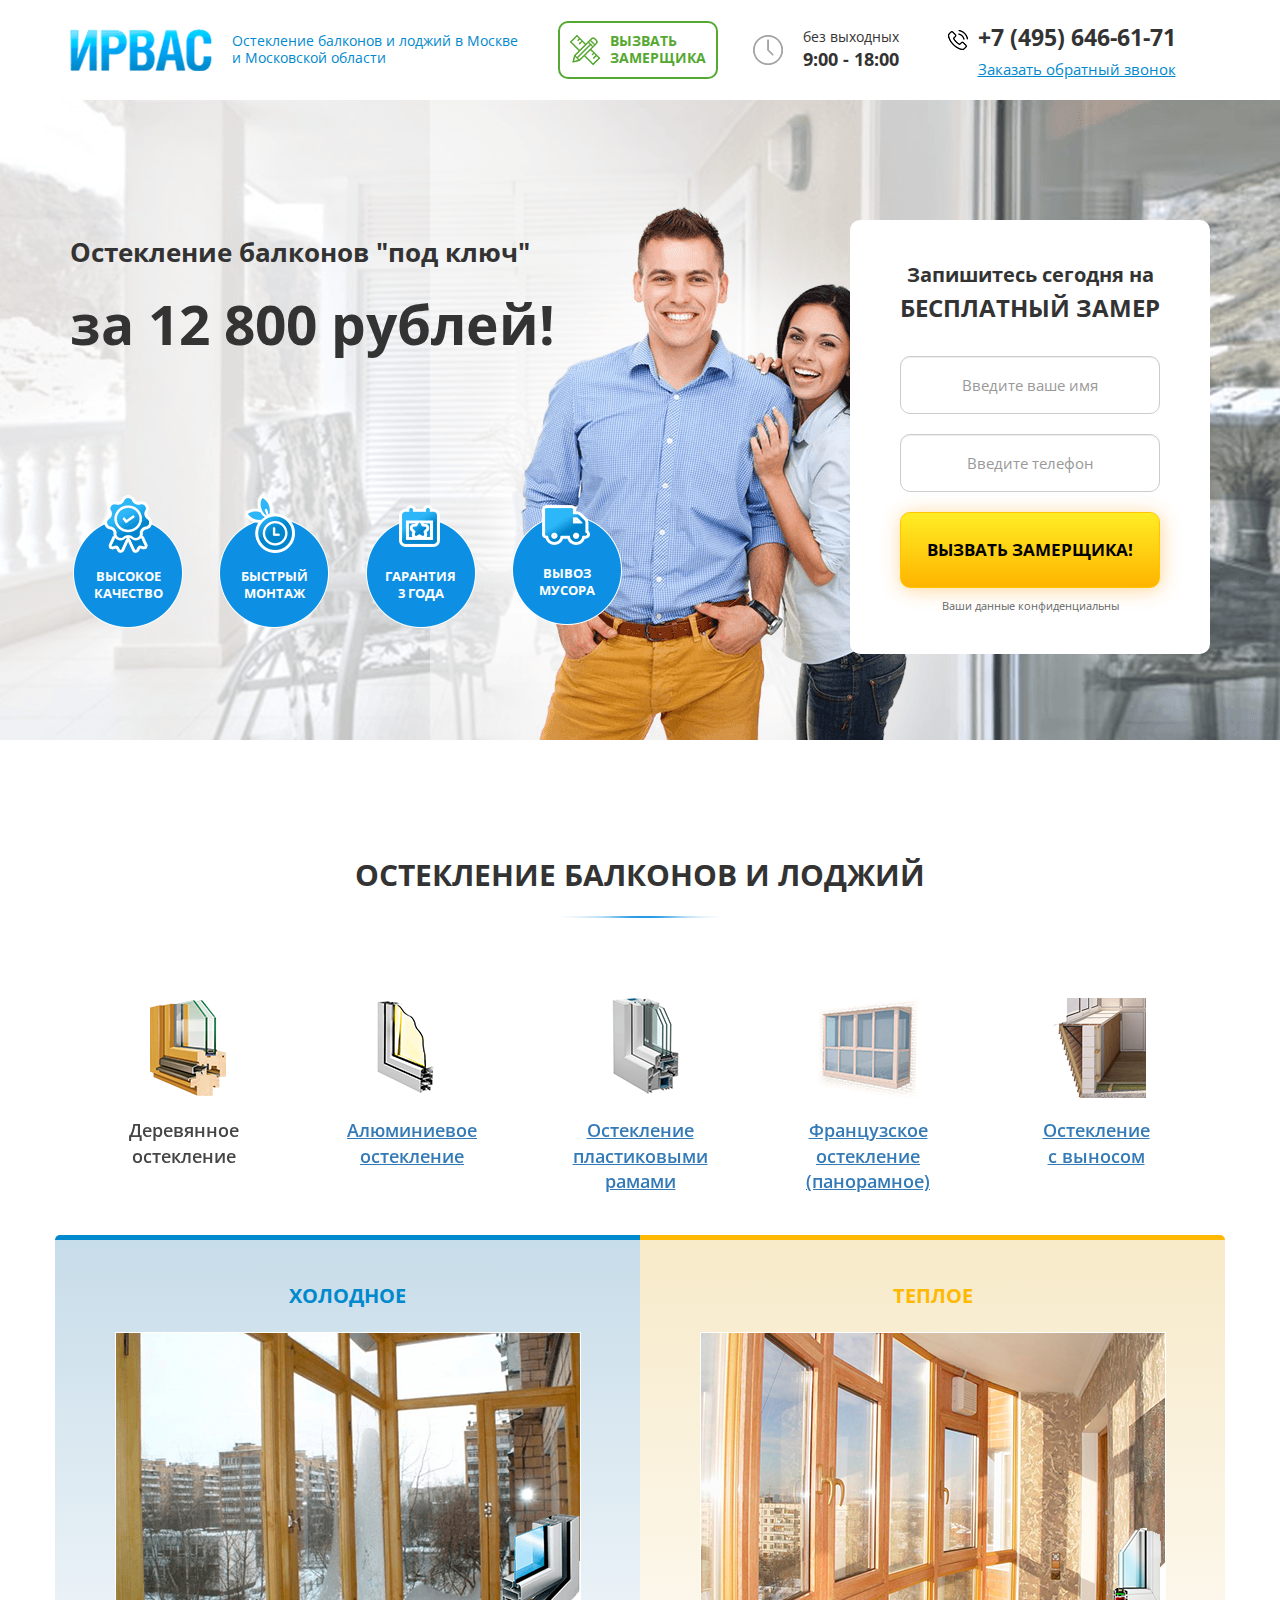
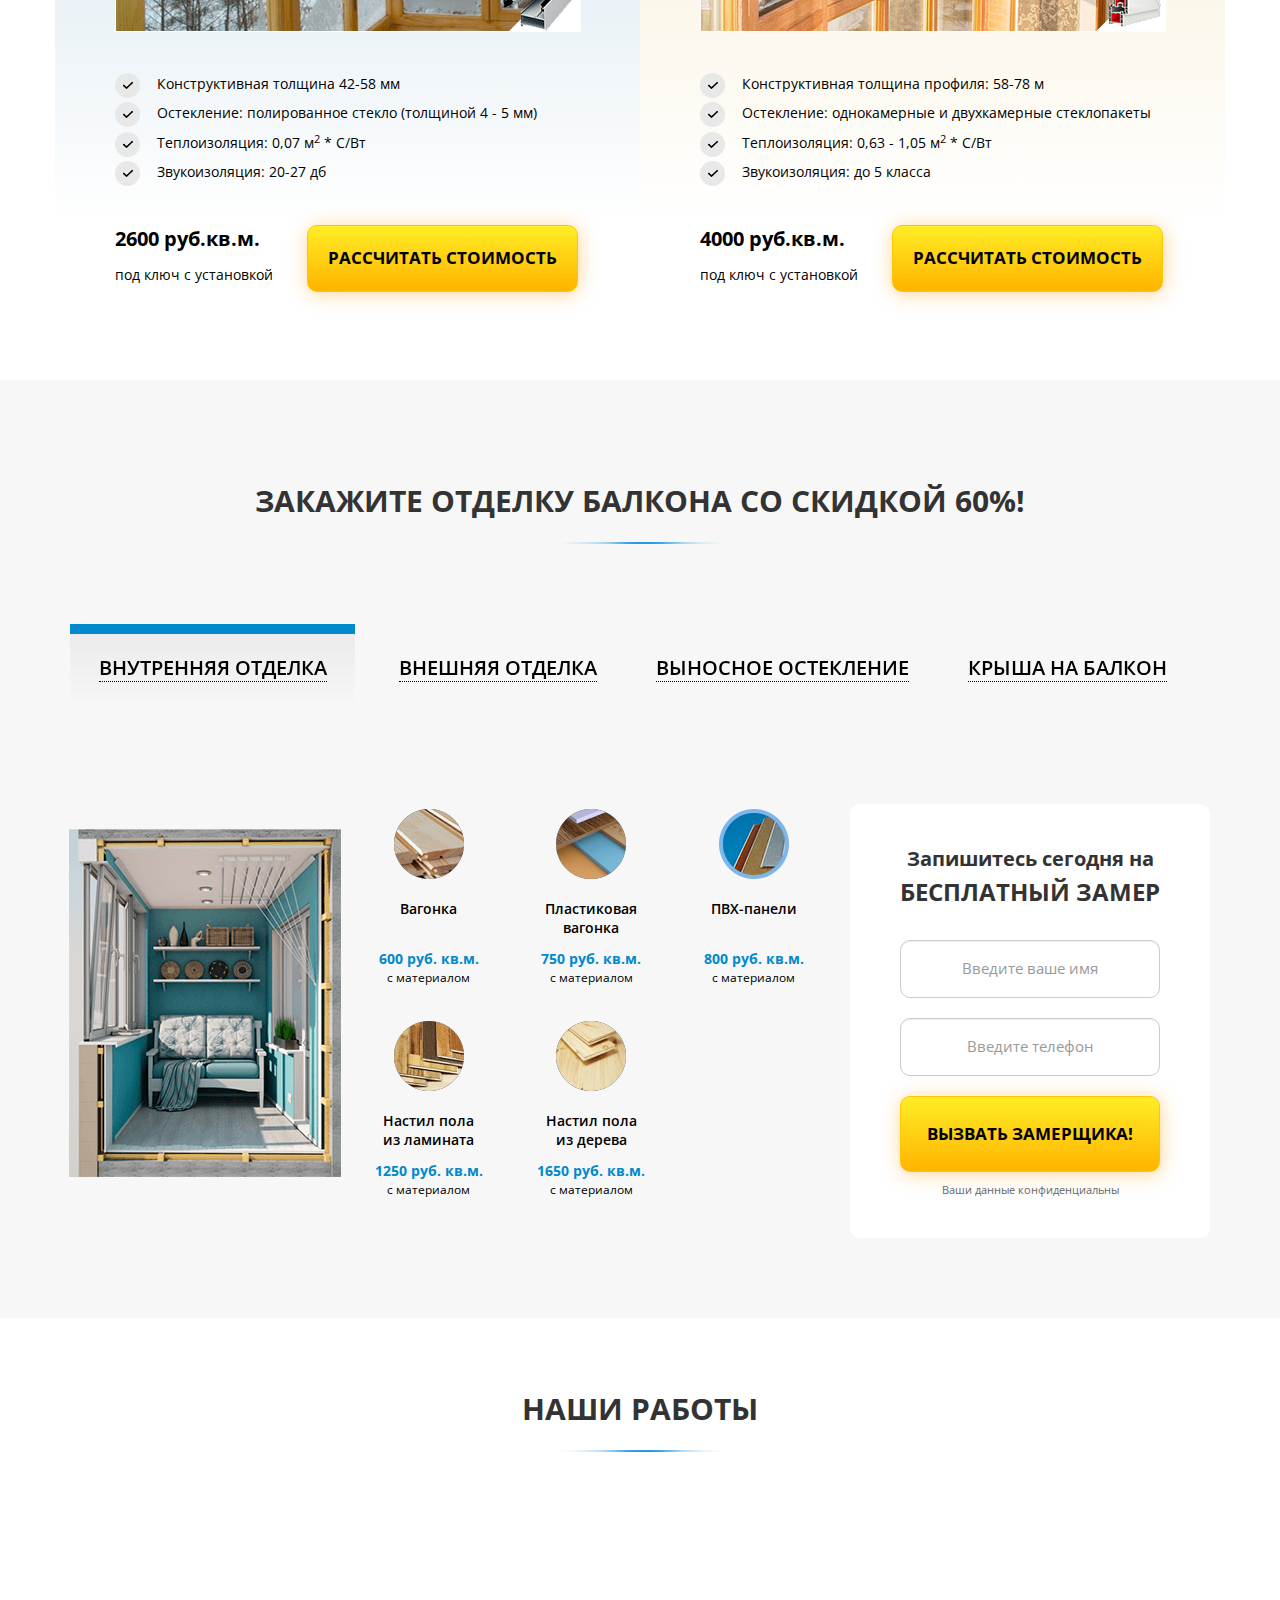
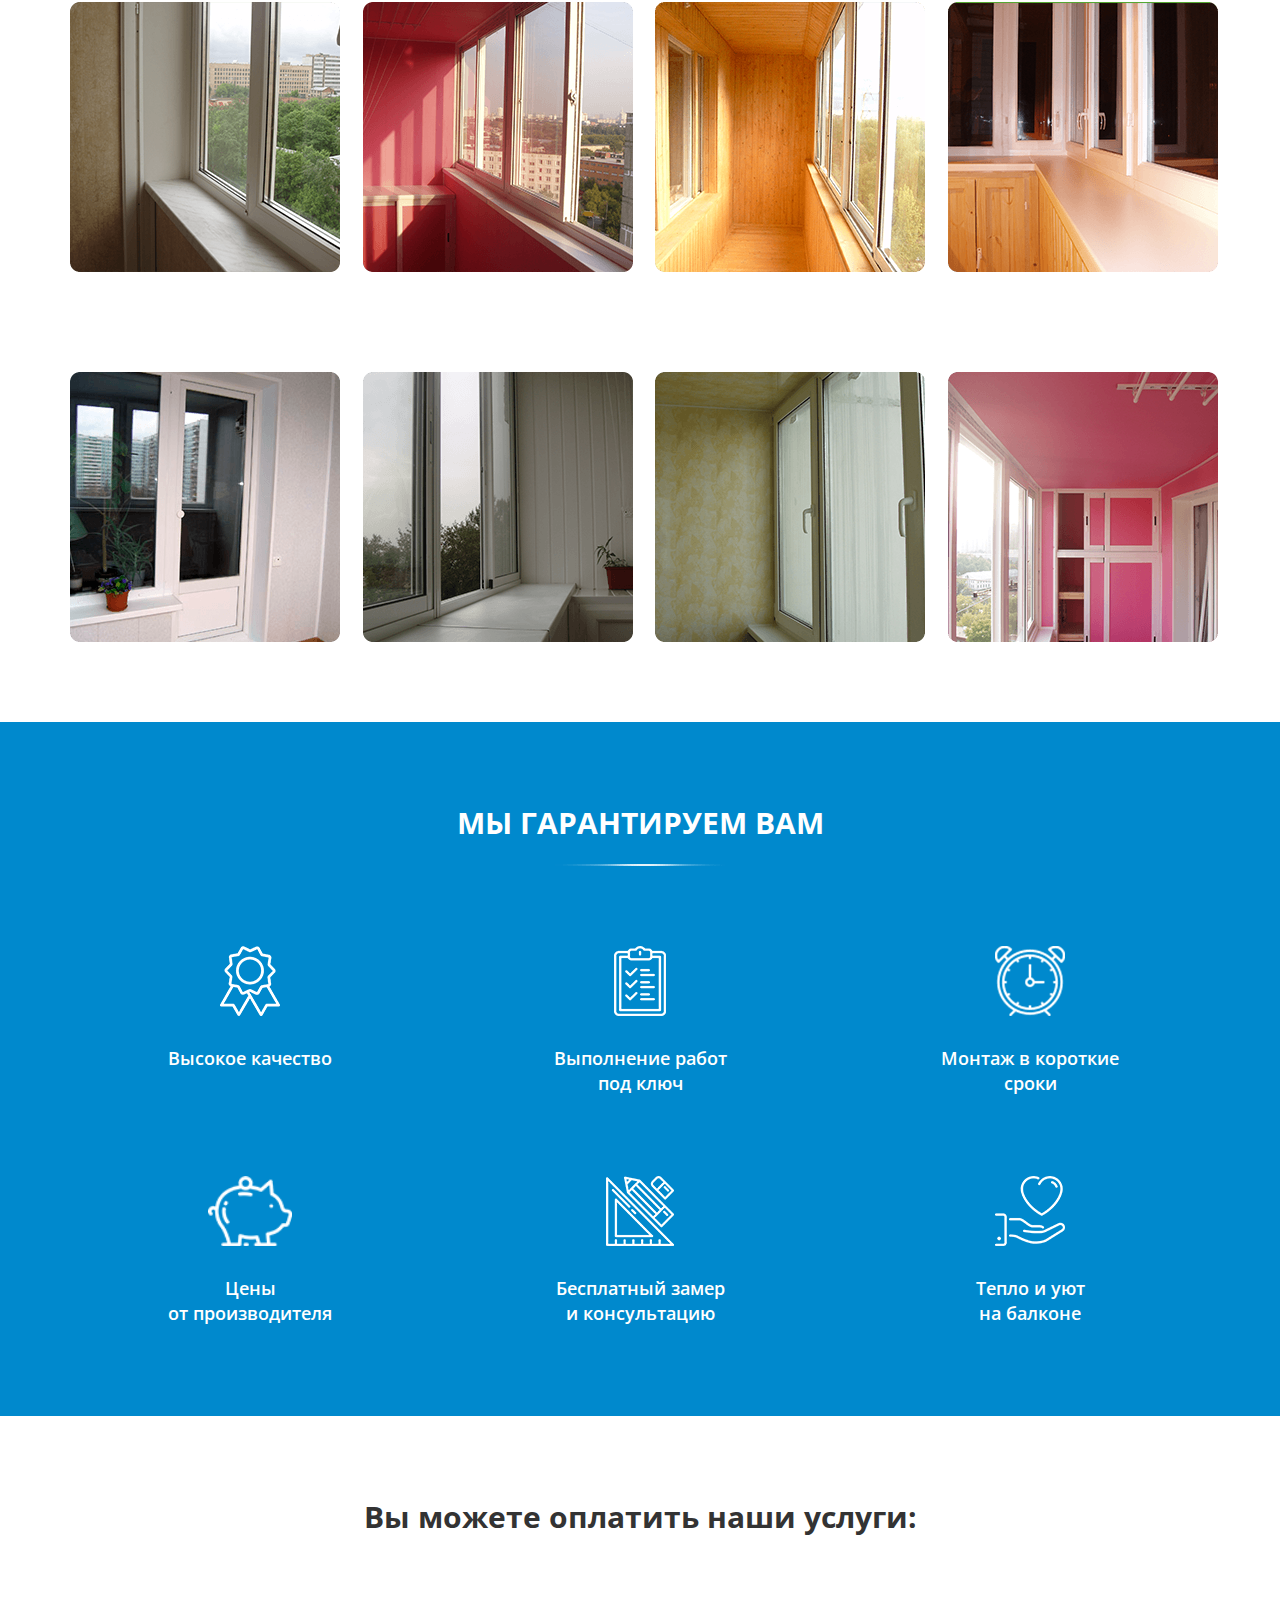
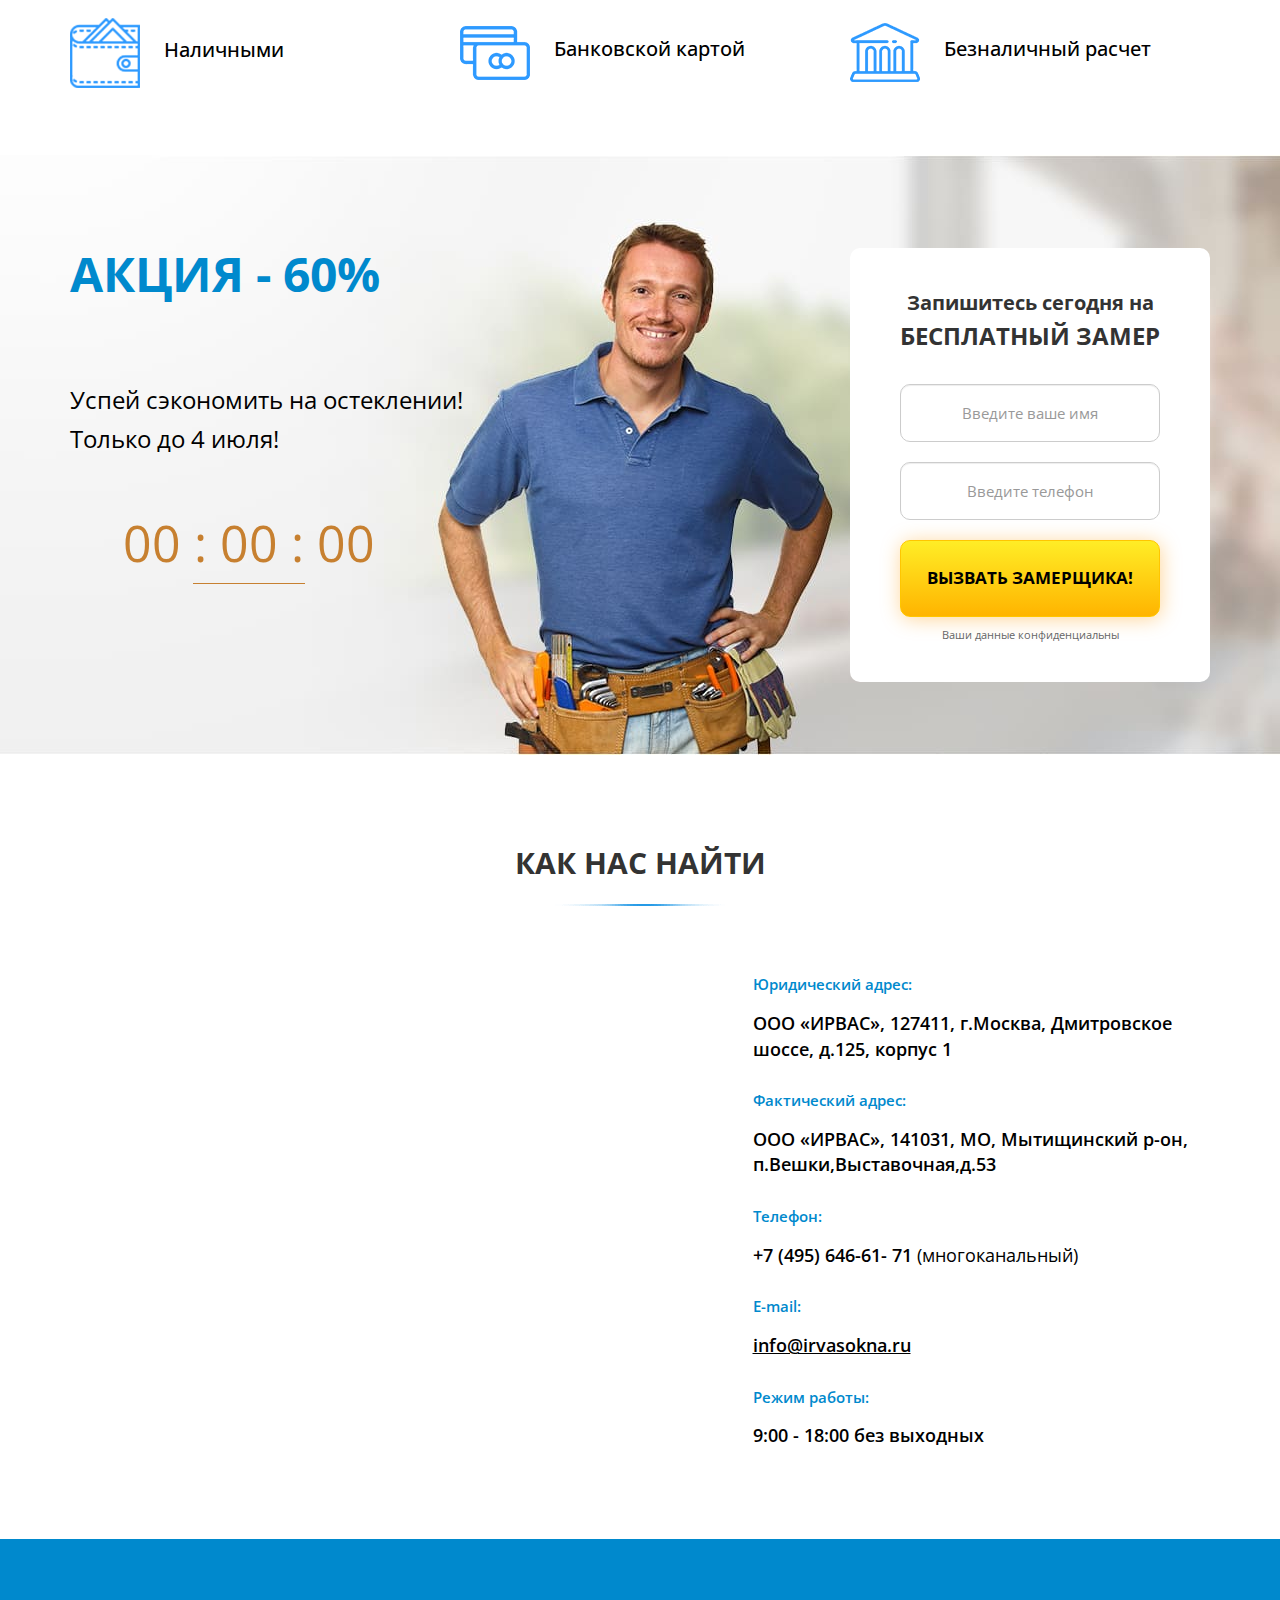
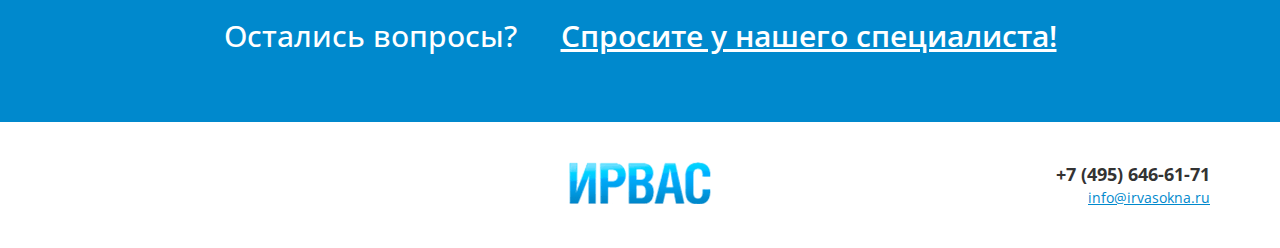
<file: diplom/index.html>
<!DOCTYPE html>
<html lang="ru">
  <head>
    <meta charset="utf-8">
    <meta http-equiv="X-UA-Compatible" content="IE=edge">
    <meta name="viewport" content="width=device-width, initial-scale=1">
    <link rel="icon" href="/favicon.ico">
    <title>Ирвас окна</title>
    <link href="css/bootstrap.css" rel="stylesheet">
    <link href="css/style.css" rel="stylesheet">
    <!-- Fonts -->
    <link href="https://fonts.googleapis.com/css?family=Open+Sans:400,700" rel="stylesheet">
    <!-- Slick Slider -->
    <link rel="stylesheet" href="slick/slick.css">
    <link rel="stylesheet" href="slick/slick-theme.css">
    <!-- Animate -->
    <link rel="stylesheet" href="css/animate.min.css">
  </head>

  <body>

    <header class="header">
      <div class="container">
        <div class="row">

          <div class="col-md-5 col-sm-3 col-xs-12">
            <div class="logo">
              <div class="logo_img">
                <img src="img/header/logo.png" alt="#">
              </div>
              <p>Остекление балконов и лоджий в Москве и Московской области</p>
            </div>
          </div>

          <div class="col-md-2 col-sm-3 col-xs-12">
           <div class="header_btn_wrap">
             <div class="header_btn_wrap_block">
               <button class="header_btn text-uppercase text-left popup_engineer_btn">
                   Вызвать <br>замерщика
               </button>
             </div>
           </div>
          </div>

          <div class="col-md-2 col-sm-3 col-xs-6 text-left">
            <div class="working_hours">
              <div class="working_hours_img">
                <img src="img/header/clock.png" alt="#">
              </div>
              <p>без выходных <span>9:00 - 18:00</span></p>
            </div>
          </div>

          <div class="col-md-3 col-sm-3 col-xs-6">
            <div class="contact_us">
              <div class="contact_us_wrap">
                <a href="#"><img src="img/header/phone.png" alt="#">+7 (495) 646-61-71</a>
                <a class="phone_link" href="#">Заказать обратный звонок</a>
              </div>
            </div>
          </div>

        </div>
      </div>
    </header>
    
    <!-- Main -->
    <main class="main">
      <div class="container">
        <div class="row">

          <div class="col-lg-6 col-md-7 wow fadeInLeft">
            <h1><span>Остекление балконов "под ключ"<br></span>за 12 800 рублей!</h1>
            <div class="main_features">

             <div class="row">

               <div class="col-sm-3 col-xs-6">
                 <div class="main_features_block">
                   <img src="img/main/icons/quality.png" alt="">
                   <p>Высокое <br>качество</p>
                 </div>
               </div>

               <div class="col-sm-3 col-xs-6">
                 <div class="main_features_block">
                   <img src="img/main/icons/time.png" alt="">
                   <p>Быстрый <br>монтаж</p>
                 </div>
               </div>

              <div class="col-sm-3 col-xs-6">
                <div class="main_features_block">
                  <img class="small_img" src="img/main/icons/guaranty.png" alt="">
                  <p>Гарантия <br>3 года</p>
                </div>
              </div>

               <div class="col-sm-3 col-xs-6">
                 <div class="main_features_block">
                   <img class="small_img" src="img/main/icons/delivery.png" alt="">
                   <p>Вывоз <br>мусора</p>
                 </div>
               </div>

             </div>

            </div>
          </div>

          <div class="col-lg-4 col-lg-offset-2 col-md-5 col-md-offset-0 col-sm-8 col-sm-offset-2 col-xs-12 wow fadeInRight">
            <form class="form main_form" action="#">
              <h2>Запишитесь сегодня на <br><span>бесплатный замер</span></h2>
              <input class="form-control form_input" name="user_name" required type="text" placeholder="Введите ваше имя">
              <input class="form-control form_input" name="user_phone" required type="text" placeholder="Введите телефон">
              <button class="text-uppercase btn-block button" name="submit" type="submit">Вызвать замерщика!</button>
              <p class="form_notice">Ваши данные конфиденциальны</p>
            </form>
          </div>

        </div>
      </div>
    </main>

    <!-- Glazing -->
    <section class="glazing">
      <div class="container">

        <div class="section_header">
          <h2>Остекление балконов и лоджий</h2>
          <div class="section_header_sub"></div>
        </div>

        <!-- Slider -->
        <div class="info-header-tab glazing_slider">
          <div class="glazing_block tab text-center wow fadeInUp">
            <img src="img/glazing/icons/1.png" alt="#">
            <a class="tree_link active">Деревянное <br>остекление</a>
          </div>
          <div class="glazing_block tab text-center wow fadeInUp" data-wow-delay="0.1s">
            <img src="img/glazing/icons/2.png" alt="#" data-item="tab">
            <a class="aluminum_link">Алюминиевое <br>остекление</a>
          </div>
          <div class="glazing_block tab text-center wow fadeInUp" data-wow-delay="0.2s">
            <img src="img/glazing/icons/3.png" alt="#" data-item="tab">
            <a class="plastic_link">Остекление <br>пластиковыми <br>рамами</a>
          </div>
          <div class="glazing_block tab text-center wow fadeInUp" data-wow-delay="0.3s">
            <img src="img/glazing/icons/4.png" alt="#" data-item="tab">
            <a class="french_link">Французское <br>остекление <br>(панорамное)</a>
          </div>
          <div class="glazing_block tab text-center wow fadeInUp" data-wow-delay="0.4s">
            <img src="img/glazing/icons/5.png" alt="#" data-item="tab">
            <a class="rise_link">Остекление <br>с выносом</a>
          </div>
        </div>

        <!-- Tree -->
        <div class="row info-tabcontent tree">

          <div class="col-md-6 no-padding">
           <div class="glazing_cold">
             <h3>Холодное</h3>
             <img src="img/glazing/img_cold.png" alt="#">
             <ul>
               <li>Конструктивная толщина 42-58 мм</li>
               <li>Остекление: полированное стекло (толщиной 4 - 5 мм)</li>
               <li>Теплоизоляция: 0,07 м<sup>2</sup> * С/Вт</li>
               <li>Звукоизоляция: 20-27 дб</li>
             </ul>
           </div> 
            <div class="glazing_price">
                <p>2600 руб.кв.м.<br><span>под ключ с установкой</span></p>
                <button class="button glazing_price_btn text-uppercase popup_calc_btn">Рассчитать стоимость</button>
            </div>
          </div>

          <div class="col-md-6 no-padding">
            <div class="glazing_warm">
              <h3>теплое</h3>
              <img src="img/glazing/img_warm.png" alt="#">
              <ul>
                <li>Конструктивная толщина профиля: 58-78 м</li>
                <li>Остекление: однокамерные и двухкамерные стеклопакеты</li>
                <li>Теплоизоляция: 0,63 - 1,05 м<sup>2</sup> * С/Вт</li>
                <li>Звукоизоляция: до 5 класса</li>
              </ul>
            </div> 
             <div class="glazing_price">
                 <p>4000 руб.кв.м.<br><span>под ключ с установкой</span></p>
                 <button class="button glazing_price_btn text-uppercase popup_calc_btn">Рассчитать стоимость</button>
             </div>
          </div>

        </div> <!-- /Tree -->

        <!-- Aluminum -->
        <div class="row info-tabcontent aluminum">

          <div class="col-md-6 no-padding">
           <div class="glazing_cold">
             <h3>Холодное</h3>
             <img src="img/glazing/aluminum/cold.jpg" alt="#">
             <ul>
               <li>Конструктивная толщина 40-50 мм</li>
               <li>Остекление: полированное стекло (толщиной 4 - 5 мм)</li>
               <li>Теплоизоляция: 0,07 м<sup>2</sup> * С/Вт</li>
               <li>Звукоизоляция: 20-27 дб</li>
             </ul>
           </div> 
            <div class="glazing_price">
                <p>4000 руб.кв.м.<br><span>под ключ с установкой</span></p>
                <button class="button glazing_price_btn text-uppercase popup_calc_btn">Рассчитать стоимость</button>
            </div>
          </div>

          <div class="col-md-6 no-padding">
            <div class="glazing_warm">
              <h3>теплое</h3>
              <img src="img/glazing/aluminum/warm.jpg" alt="#">
              <ul>
                <li>Конструктивная толщина профиля: 60-68 м</li>
                <li>Остекление: однокамерные и двухкамерные стеклопакеты</li>
                <li>Теплоизоляция: 0,63 - 1,05 м<sup>2</sup> * С/Вт</li>
                <li>Звукоизоляция: до 5 класса</li>
              </ul>
            </div> 
             <div class="glazing_price">
                 <p>8000 руб.кв.м.<br><span>под ключ с установкой</span></p>
                 <button class="button glazing_price_btn text-uppercase popup_calc_btn">Рассчитать стоимость</button>
             </div>
          </div>

        </div> <!-- /Aluminum -->

        <!-- Plastic -->
        <div class="row info-tabcontent plastic">

          <div class="col-md-6 col-md-offset-3 no-padding">
            <div class="glazing_warm">
              <h3>теплое</h3>
              <img src="img/glazing/plastic/warm.jpg" alt="#">
              <ul>
                <li>Конструктивная толщина профиля: 58-70 м</li>
                <li>Остекление: однокамерные и двухкамерные стеклопакеты</li>
                <li>Теплоизоляция: 0,63 - 1,05 м<sup>2</sup> * С/Вт</li>
                <li>Звукоизоляция: до 5 класса</li>
              </ul>
            </div> 
             <div class="glazing_price">
                 <p>5500 руб.кв.м.<br><span>под ключ с установкой</span></p>
                 <button class="button glazing_price_btn text-uppercase popup_calc_btn">Рассчитать стоимость</button>
             </div>
          </div>

        </div> <!-- /Plastic -->

        <!-- French -->
        <div class="row info-tabcontent french">

          <div class="col-md-6 no-padding">
           <div class="glazing_cold">
             <h3>Пластик</h3>
             <img src="img/glazing/french/plastic.jpg" alt="#">
             <ul>
               <li>Конструктивная толщина 58-70 мм</li>
               <li>Остекление: однокамерные и двухкамерные стеклопакеты</li>
               <li>Теплоизоляция: 0,63 - 1,05 м<sup>2</sup> * С/Вт</li>
               <li>Звукоизоляция: до 5 класса</li>
             </ul>
           </div> 
            <div class="glazing_price">
                <p>5500 руб.кв.м.<br><span>под ключ с установкой</span></p>
                <button class="button glazing_price_btn text-uppercase popup_calc_btn">Рассчитать стоимость</button>
            </div>
          </div>

          <div class="col-md-6 no-padding">
            <div class="glazing_warm">
              <h3>Алюминий</h3>
              <img src="img/glazing/french/aluminum.jpg" alt="#">
              <ul>
                <li>Конструктивная толщина профиля: 60-68 мм</li>
                <li>Остекление: однокамерные и двухкамерные стеклопакеты</li>
                <li>Теплоизоляция: 0,63 - 1,05 м<sup>2</sup> * С/Вт</li>
                <li>Звукоизоляция: до 5 класса</li>
              </ul>
            </div> 
             <div class="glazing_price">
                 <p>8000 руб.кв.м.<br><span>под ключ с установкой</span></p>
                 <button class="button glazing_price_btn text-uppercase popup_calc_btn">Рассчитать стоимость</button>
             </div>
          </div>

        </div> <!-- /French -->

        <!-- Rise -->
        <div class="row info-tabcontent rise">

          <div class="col-md-6 no-padding">
           <div class="glazing_cold">
             <h3>Алюминий</h3>
             <img src="img/glazing/rise/aluminum.jpg" alt="#">
             <ul>
               <li>Конструктивная толщина 40-50 мм</li>
               <li>Остекление: полированное стекло (толщиной 4 - 5 мм)</li>
               <li>Теплоизоляция: 0,07 м<sup>2</sup> * С/Вт</li>
               <li>Звукоизоляция: 20-27 дб</li>
             </ul>
           </div> 
            <div class="glazing_price">
                <p>4000 руб.кв.м.<br><span>под ключ с установкой</span></p>
                <button class="button glazing_price_btn text-uppercase popup_calc_btn">Рассчитать стоимость</button>
            </div>
          </div>

          <div class="col-md-6 no-padding">
            <div class="glazing_warm">
              <h3>Дерево</h3>
              <img src="img/glazing/rise/tree.jpg" alt="#">
              <ul>
                <li>Конструктивная толщина профиля: 40-42 мм</li>
                <li>Остекление: полированное стекло (толщиной 4 мм)</li>
                <li>Теплоизоляция: 0,07 м<sup>2</sup> * С/Вт</li>
                <li>Звукоизоляция: 20-27 дб</li>
              </ul>
            </div> 
             <div class="glazing_price">
                 <p>8000 руб.кв.м.<br><span>под ключ с установкой</span></p>
                 <button class="button glazing_price_btn text-uppercase popup_calc_btn">Рассчитать стоимость</button>
             </div>
          </div>

        </div><!-- /Rise -->


      </div>
    </section>

    <!-- Decoration -->
    <section class="decoration">
      <div class="container">
        <div class="section_header">
          <h2>ЗАКАЖИТЕ ОТДЕЛКУ БАЛКОНА СО СКИДКОЙ 60%!</h2>
          <div class="section_header_sub"></div>
        </div>
        
        <!-- Slider -->
        <div class="decoration_slider">
            <div class="decoration_item  wow fadeInUp">
              <div class="internal_link no_click after_click"><a>Внутренняя отделка</a></div>
            </div>
            <div class="decoration_item wow fadeInUp" data-wow-delay="0.1s">
              <div class="external_link no_click"><a>Внешняя отделка</a></div>
            </div>
            <div class="decoration_item wow fadeInUp" data-wow-delay="0.2s">
              <div class="rising_link no_click"><a>Выносное остекление</a></div>
            </div>
            <div class="decoration_item wow fadeInUp" data-wow-delay="0.3s">
              <div class="roof_link no_click"><a>Крыша на балкон</a></div>
            </div>
        </div>

        <div class="decoration_content">

          <div class="row">
            
            <!-- internal -->
            <div class="internal">
              <div class="col-lg-3 col-md-4 col-md-offset-0 col-sm-6 col-sm-offset-3 col-xs-8 col-xs-offset-2 no-padding">
                <div class="decoration_img">
                  <img src="img/decoration/decoration_img.png" alt="">
                </div>
              </div>
              <!-- Material -->
              <div class="col-lg-5 col-md-8 col-xs-12">
               <div class="row">
                 <div class="col-lg-4 col-md-4 col-sm-4 col-xs-6">
                   <div class="decoration_content_material text-center">
                     <img src="img/decoration/material/lining.png" alt="#">
                     <h3>Вагонка</h3>
                     <p>600 руб. кв.м.<span>с материалом</span></p>
                   </div>
                 </div>
                 <div class="col-lg-4 col-md-4 col-sm-4 col-xs-6">
                   <div class="decoration_content_material text-center">
                     <img src="img/decoration/material/plastic.png" alt="#">
                     <h3>Пластиковая вагонка</h3>
                     <p>750 руб. кв.м.<span>с материалом</span></p>
                   </div>
                 </div>
                 <div class="col-lg-4 col-md-4 col-sm-4 col-xs-6">
                   <div class="decoration_content_material text-center">
                     <img src="img/decoration/material/pvh.png" alt="#">
                     <h3>ПВХ-панели</h3>
                     <p>800 руб. кв.м.<span>с материалом</span></p>
                   </div>
                 </div>
                 <div class="col-lg-4 col-md-4 col-sm-4 col-xs-6">
                   <div class="decoration_content_material text-center">
                     <img src="img/decoration/material/laminate.png" alt="#">
                     <h3>Настил пола <br>из ламината</h3>
                     <p>1250 руб. кв.м.<span>с материалом</span></p>
                   </div>
                 </div>
                 <div class="col-lg-4 col-md-4 col-sm-4 col-xs-6">
                   <div class="decoration_content_material text-center">
                     <img src="img/decoration/material/tree.png" alt="#">
                     <h3>Настил пола <br>из дерева</h3>
                     <p>1650 руб. кв.м.<span>с материалом</span></p>
                   </div>
                 </div>
               </div>
              </div>
              <div class="col-lg-4 col-lg-offset-0 col-md-6 col-md-offset-3 col-sm-8 col-sm-offset-2 col-xs-12">
                <form class="form main_form decoration_form" action="#">
                  <h2>Запишитесь сегодня на <br><span>бесплатный замер</span></h2>
                  <input class="form-control form_input" name="user_name" required type="text" placeholder="Введите ваше имя">
                  <input class="form-control form_input" name="user_phone" required type="text" placeholder="Введите телефон">
                  <button class="text-uppercase btn-block button" name="submit" type="submit">Вызвать замерщика!</button>
                  <p class="form_notice">Ваши данные конфиденциальны</p>
                </form>
              </div> 
            </div> <!-- /internal -->

            <!-- external -->
            <div class="external">
              <div class="col-lg-3 col-md-4 col-md-offset-0 col-sm-6 col-sm-offset-3 col-xs-8 col-xs-offset-2 no-padding">
                <div class="decoration_img">
                  <img src="img/decoration/2/decoration2_img.png" alt="" style="margin-top: 3rem;">
                </div>
              </div>
              <!-- Material -->
              <div class="col-lg-5 col-md-8 col-xs-12">
               <div class="row">
                 <div class="col-lg-4 col-md-4 col-sm-4 col-xs-6">
                   <div class="decoration_content_material text-center">
                     <img src="img/decoration/2/metal.png" alt="#">
                     <h3>Металлический <br>сайдинг</h3>
                     <p>600 руб. кв.м.<span>с материалом</span></p>
                   </div>
                 </div>
                 <div class="col-lg-4 col-md-4 col-sm-4 col-xs-6">
                   <div class="decoration_content_material text-center">
                     <img src="img/decoration/2/plastic.png" alt="#">
                     <h3>Пластиковая <br>вагонка</h3>
                     <p>750 руб. кв.м.<span>с материалом</span></p>
                   </div>
                 </div>
                 <div class="col-lg-4 col-md-4 col-sm-4 col-xs-6">
                   <div class="decoration_content_material text-center">
                     <img src="img/decoration/2/profnastil.png" alt="#">
                     <h3>Профнастил</h3>
                     <p>800 руб. кв.м.<span>с материалом</span></p>
                   </div>
                 </div>
                 <div class="col-lg-4 col-md-4 col-sm-4 col-xs-6">
                   <div class="decoration_content_material text-center">
                     <img src="img/decoration/2/tree.png" alt="#">
                     <h3>Деревянная <br>вагонка</h3>
                     <p>1250 руб. кв.м.<span>с материалом</span></p>
                   </div>
                 </div>
                 <div class="col-lg-4 col-md-4 col-sm-4 col-xs-6">
                   <div class="decoration_content_material text-center">
                     <img src="img/decoration/2/vinil.png" alt="#">
                     <h3>Виниловый <br>сайдинг</h3>
                     <p>1650 руб. кв.м.<span>с материалом</span></p>
                   </div>
                 </div>
               </div>
              </div>
              <div class="col-lg-4 col-lg-offset-0 col-md-6 col-md-offset-3 col-sm-8 col-sm-offset-2 col-xs-12">
                <form class="form main_form decoration_form" action="#">
                  <h2>Запишитесь сегодня на <br><span>бесплатный замер</span></h2>
                  <input class="form-control form_input" name="user_name" required type="text" placeholder="Введите ваше имя">
                  <input class="form-control form_input" name="user_phone" required type="text" placeholder="Введите телефон">
                  <button class="text-uppercase btn-block button" name="submit" type="submit">Вызвать замерщика!</button>
                  <p class="form_notice">Ваши данные конфиденциальны</p>
                </form>
              </div> 
            </div>
            <!-- .external -->

            <!-- rising -->
            <div class="rising">
              <div class="col-lg-3 col-md-4 col-md-offset-0 col-sm-6 col-sm-offset-3 col-xs-8 col-xs-offset-2 no-padding">
                <div class="decoration_img">
                  <img src="img/decoration/3/decoration3_img.jpg" alt="" style="margin-top: 3rem;">
                </div>
              </div>
              <!-- Material -->
              <div class="col-lg-5 col-md-8 col-xs-12">
               <div class="row">
                 <div class="col-lg-4 col-md-4 col-sm-4 col-xs-6">
                   <div class="decoration_content_material text-center">
                     <img src="img/decoration/3/aluminum.png" alt="#">
                     <h3>Алюминиевый <br>профиль</h3>
                     <p>600 руб. кв.м.<span>с материалом</span></p>
                   </div>
                 </div>
                 <div class="col-lg-4 col-md-4 col-sm-4 col-xs-6">
                   <div class="decoration_content_material text-center">
                     <img src="img/decoration/3/bezram.png" alt="#">
                     <h3>Безрамное <br>остекление</h3>
                     <p>750 руб. кв.м.<span>с материалом</span></p>
                   </div>
                 </div>
                 <div class="col-lg-4 col-md-4 col-sm-4 col-xs-6">
                   <div class="decoration_content_material text-center">
                     <img src="img/decoration/3/pvh.png" alt="#">
                     <h3>ПВХ <br>профиль</h3>
                     <p>800 руб. кв.м.<span>с материалом</span></p>
                   </div>
                 </div>
                 <div class="col-lg-4 col-md-4 col-sm-4 col-xs-6">
                   <div class="decoration_content_material text-center">
                     <img src="img/decoration/3/tree.png" alt="#">
                     <h3>Деревянный <br>профиль</h3>
                     <p>1250 руб. кв.м.<span>с материалом</span></p>
                   </div>
                 </div>
               </div>
              </div>
              <div class="col-lg-4 col-lg-offset-0 col-md-6 col-md-offset-3 col-sm-8 col-sm-offset-2 col-xs-12">
                <form class="form main_form decoration_form" action="#">
                  <h2>Запишитесь сегодня на <br><span>бесплатный замер</span></h2>
                  <input class="form-control form_input" name="user_name" required type="text" placeholder="Введите ваше имя">
                  <input class="form-control form_input" name="user_phone" required type="text" placeholder="Введите телефон">
                  <button class="text-uppercase btn-block button" name="submit" type="submit" >Вызвать замерщика!</button>
                  <p class="form_notice">Ваши данные конфиденциальны</p>
                </form>
              </div> 
            </div>
            <!-- /rising -->

            <!-- roof -->
            <div class="roof">
              <div class="col-lg-3 col-md-4 col-md-offset-0 col-sm-6 col-sm-offset-3 col-xs-8 col-xs-offset-2 no-padding">
                <div class="decoration_img">
                  <img src="img/decoration/4/decoration4_img.png" alt="" style="margin-top: 3rem;">
                </div>
              </div>
              <!-- Material -->
              <div class="col-lg-5 col-md-8 col-xs-12">
               <div class="row">
                 <div class="col-lg-4 col-md-4 col-sm-4 col-xs-6">
                   <div class="decoration_content_material text-center">
                     <img src="img/decoration/4/gofrolist.png" alt="#">
                     <h3>Гофролист</h3>
                     <p>600 руб. кв.м.<span>с материалом</span></p>
                   </div>
                 </div>
                 <div class="col-lg-4 col-md-4 col-sm-4 col-xs-6">
                   <div class="decoration_content_material text-center">
                     <img src="img/decoration/4/metallocherepitsa.png" alt="#">
                     <h3>Металлочерепица</h3>
                     <p>750 руб. кв.м.<span>с материалом</span></p>
                   </div>
                 </div>
                 <div class="col-lg-4 col-md-4 col-sm-4 col-xs-6">
                   <div class="decoration_content_material text-center">
                     <img src="img/decoration/4/ondulin.png" alt="#">
                     <h3>Ондулин</h3>
                     <p>800 руб. кв.м.<span>с материалом</span></p>
                   </div>
                 </div>
                 <div class="col-lg-4 col-md-4 col-sm-4 col-xs-6">
                   <div class="decoration_content_material text-center">
                     <img src="img/decoration/4/polikarbonat.png" alt="#">
                     <h3>Поликарбонат</h3>
                     <p>1250 руб. кв.м.<span>с материалом</span></p>
                   </div>
                 </div>
                 <div class="col-lg-4 col-md-4 col-sm-4 col-xs-6">
                   <div class="decoration_content_material text-center">
                     <img src="img/decoration/4/steklopaket.png" alt="#">
                     <h3>Стеклопакет</h3>
                     <p>1650 руб. кв.м.<span>с материалом</span></p>
                   </div>
                 </div>
               </div>
              </div>
              <div class="col-lg-4 col-lg-offset-0 col-md-6 col-md-offset-3 col-sm-8 col-sm-offset-2 col-xs-12">
                <form class="form main_form decoration_form" action="#">
                  <h2>Запишитесь сегодня на <br><span>бесплатный замер</span></h2>
                  <input class="form-control form_input" name="user_name" required type="text" placeholder="Введите ваше имя">
                  <input class="form-control form_input" name="user_phone" required type="text" placeholder="Введите телефон">
                  <button class="text-uppercase btn-block button" name="submit" type="submit">Вызвать замерщика!</button>
                  <p class="form_notice">Ваши данные конфиденциальны</p>
                </form>
              </div> 
            </div>
            <!-- /roof -->

          </div><!-- row -->

        </div> <!-- decoration_content -->

      </div> <!-- container -->
    </section>

    <!-- Our works -->
    <section class="works">
      <div class="container">
        <div class="section_header">
          <h2>Наши работы</h2>
          <div class="section_header_sub"></div>
        </div>
        <div class="row">
          <div class="col-lg-3 col-md-4 col-sm-6 col-xs-12 text-center wow fadeIn">
            <a class="MyModalImg" href="img/our_works/big_img/1.png">
              <img class="lupa" src="img/our_works/zoom-in.png" alt="">
              <img src="img/our_works/1.png" alt="">

            </a>
          </div>
          <div class="col-lg-3 col-md-4 col-sm-6 col-xs-12 text-center wow fadeIn" data-wow-delay="0.1s">
            <a class="MyModalImg" href="img/our_works/big_img/2.png">
              <img class="lupa" src="img/our_works/zoom-in.png" alt="">
              <img src="img/our_works/2.png" alt="">
            </a>
          </div>
          <div class="col-lg-3 col-md-4 col-sm-6 col-xs-12 text-center wow fadeIn" data-wow-delay="0.2s">
            <a class="MyModalImg" href="img/our_works/big_img/3.png">
              <img class="lupa" src="img/our_works/zoom-in.png" alt="">
              <img src="img/our_works/3.png" alt="">
            </a>
          </div>
          <div class="col-lg-3 col-md-4 col-sm-6 col-xs-12 text-center wow fadeIn" data-wow-delay="0.3s">
            <a class="MyModalImg" href="img/our_works/big_img/4.png">
              <img class="lupa" src="img/our_works/zoom-in.png" alt="">
              <img src="img/our_works/4.png" alt="">
            </a>
          </div>
          <div class="col-lg-3 col-md-4 col-sm-6 col-xs-12 text-center wow fadeIn" data-wow-delay="0.4s">
            <a class="MyModalImg" href="img/our_works/big_img/5.png">
              <img class="lupa" src="img/our_works/zoom-in.png" alt="">
              <img src="img/our_works/5.png" alt="">
            </a>
          </div>
          <div class="col-lg-3 col-md-4 col-sm-6 col-xs-12 text-center wow fadeIn" data-wow-delay="0.5s">
            <a class="MyModalImg" href="img/our_works/big_img/6.png">
              <img class="lupa" src="img/our_works/zoom-in.png" alt="">
              <img src="img/our_works/6.png" alt="">
            </a>
          </div>
          <div class="col-lg-3 col-md-4 col-sm-6 col-xs-12 text-center wow fadeIn" data-wow-delay="0.6s">
            <a class="MyModalImg" href="img/our_works/big_img/7.png">
              <img class="lupa" src="img/our_works/zoom-in.png" alt="">
              <img src="img/our_works/7.png" alt="">
            </a>
          </div>
          <div class="col-lg-3 col-md-4 col-sm-6 col-xs-12 text-center wow fadeIn" data-wow-delay="0.7s">
            <a class="MyModalImg" href="img/our_works/big_img/8.png">
              <img class="lupa" src="img/our_works/zoom-in.png" alt="">
              <img src="img/our_works/8.png" alt="">
            </a>
          </div>
        </div>
      </div>
    </section>

    <!-- Guarantees -->
    <section class="guarantees">
      <div class="container">
        <div class="section_header guarantees_header">
          <h2>мы гарантируем вам</h2>
          <div class="section_header_sub guarantees_header_sub"></div>
        </div>
        <div class="row">
          <div class="col-md-4 col-sm-6 col-xs-6 text-center wow fadeInUp">
            <div class="guarantees_block">
              <img src="img/guarantees/1.png" alt="#">
              <h3>Высокое качество</h3>
            </div>
          </div>
          <div class="col-md-4 col-sm-6 col-xs-6 text-center wow fadeInUp" data-wow-delay="0.1s">
            <div class="guarantees_block">
              <img src="img/guarantees/2.png" alt="">
              <h3>Выполнение работ <br>под ключ</h3>
            </div>
          </div>
          <div class="col-md-4 col-sm-6 col-xs-6 text-center wow fadeInUp" data-wow-delay="0.2s">
            <div class="guarantees_block">
              <img src="img/guarantees/3.png" alt="">
              <h3>Монтаж в короткие <br>сроки</h3>
            </div>
          </div>
          <div class="col-md-4 col-sm-6 col-xs-6 text-center wow fadeInUp" data-wow-delay="0.3s">
            <div class="guarantees_block">
              <img src="img/guarantees/4.png" alt="">
              <h3>Цены <br>от производителя</h3>
            </div>
          </div>
          <div class="col-md-4 col-sm-6 col-xs-6 text-center wow fadeInUp" data-wow-delay="0.4s">
            <div class="guarantees_block">
              <img src="img/guarantees/5.png" alt="">
              <h3>Бесплатный замер <br>и консультацию</h3>
            </div>
          </div>
          <div class="col-md-4 col-sm-6 col-xs-6 text-center wow fadeInUp" data-wow-delay="0.5s">
            <div class="guarantees_block">
              <img src="img/guarantees/6.png" alt="">
              <h3>Тепло и уют <br>на балконе</h3>
            </div>
          </div>
        </div>
      </div>
    </section>

    <!-- Payment -->
    <section class="payment">
      <div class="container">
        <div class="section_header payment_header">
          <h2>Вы можете оплатить наши услуги:</h2>
        </div>
        <div class="row">
          <div class="col-md-4 col-sm-4 wow bounceIn">
            <div class="payment_item">
              <div class="payment_img">
                <img src="img/payment/wallet.png" alt="">
              </div>
              <h3>Наличными</h3>
            </div>
          </div>
          <div class="col-md-4 col-sm-4 wow bounceIn" data-wow-delay="0.3s">
            <div class="payment_item">
              <div class="payment_img">
                <img src="img/payment/credit-card.png" alt="">
              </div>
              <h3>Банковской картой</h3>
            </div>
          </div>
          <div class="col-md-4 col-sm-4 wow bounceIn" data-wow-delay="0.6s">
           <div class="payment_item">
             <div class="payment_img">
               <img src="img/payment/museum.png" alt="">
             </div>
             <h3>Безналичный расчет</h3>
           </div>
          </div>
        </div>
      </div>
    </section>

    <!-- Sale -->
    <section class="sale">
      <div class="container">
        <div class="row">
          <div class="col-lg-5 col-md-6 wow fadeInLeft">
            <h2 class="sale_title">Акция - 60%</h2>
            <p class="sale_subtitle">Успей сэкономить на остеклении! Только до 4 июля!</p>
            <div class="timer">
              <div class="eTimer">
                  <div class="timer-numbers" id="timer">
                    <span class="hours">18</span>
                    <span>:</span>
                    <span class="minutes">20</span>
                    <span>:</span>
                    <span class="seconds">11</span>
                  </div>
              </div>
            </div>
          </div>
          <div class="col-lg-4 col-lg-offset-3 col-md-5 col-md-offset-1 col-sm-8 col-sm-offset-2 wow fadeInRight">
            <form class="form main_form" action="server.php">
              <h2>Запишитесь сегодня на <br><span>бесплатный замер</span></h2>
              <input class="form-control form_input" name="user_name" required type="text" placeholder="Введите ваше имя">
              <input class="form-control form_input" name="user_phone" required type="text" placeholder="Введите телефон">
              <button class="text-uppercase btn-block button" name="submit" type="submit">Вызвать замерщика!</button>
              <p class="form_notice">Ваши данные конфиденциальны</p>
            </form>
          </div>
        </div>
      </div>
    </section>

    <!-- Contacts -->
    <section class="contacts">
      <div class="container">
        <div class="section_header">
          <h2>Как нас найти</h2>
          <div class="section_header_sub"></div>
        </div>
        <div class="row">
          <div class="col-lg-6 col-md-6 wow fadeInLeft">
            <iframe class="map" src="https://www.google.com/maps/embed?pb=!1m18!1m12!1m3!1d2235.2618174047184!2d37.602909316080805!3d55.92749898597191!2m3!1f0!2f0!3f0!3m2!1i1024!2i768!4f13.1!3m3!1m2!1s0x46b53a0ac32d875f%3A0xe1064c1e68c2b74a!2z0JLRi9GB0YLQsNCy0L7Rh9C90LDRjywgNTMsINCS0LXRiNC60LgsINCc0L7RgdC60L7QstGB0LrQsNGPINC-0LHQuy4sIDEyNzU0Mw!5e0!3m2!1sru!2sru!4v1510535523155" width="550" height="450" style="border:0" allowfullscreen></iframe>
          </div>
          <div class="col-lg-5 col-lg-offset-1 col-md-6 col-md-offset-0 wow fadeInRight">
            <div class="contacts_info">
              <h3>Юридический адрес:</h3>
              <p>ООО «ИРВАС», 127411, г.Москва, Дмитровское шоссе, д.125, корпус 1</p>
              <h3>Фактический адрес:</h3>
              <p>ООО «ИРВАС», 141031, МО, Мытищинский р-он, п.Вешки,Выставочная,д.53</p>
              <h3>Телефон:</h3>
              <p>+7 (495) 646-61- 71 <span>(многоканальный)</span></p>
              <h3>E-mail:</h3>
              <a href="#">info@irvasokna.ru</a>
              <h3>Режим работы:</h3>
              <p>9:00 - 18:00 без выходных</p>
            </div>
          </div>
        </div>
      </div>
    </section>

    <!-- Feedback -->
    <section class="feedback">
      <div class="container">
        <div class="feedback_block text-center">
          <h3>Остались вопросы?</h3>
          <a class="phone_link" href="#">Спросите у нашего специалиста!</a>
        </div>
      </div>
    </section>

    <!-- Footer -->
    <footer class="footer">
      <div class="container">
        <div class="row">
          <div class="col-sm-4 col-sm-push-8 col-xs-12">
            <div class="contacts">
              <a class="phone" href="#">+7 (495) 646-61-71</a>
              <a class="email" href="#">info@irvasokna.ru</a>
            </div>
          </div>
          <div class="col-sm-4 col-xs-12">
            <div class="logo">
              <img src="img/header/logo.png" alt="#">
            </div>
          </div>
          <div class="col-sm-4 col-sm-pull-8 col-xs-12">
            <div class="copyright">
            </div>
          </div>
        </div>
      </div>
    </footer>

    <!-- Modals -->
    <!-- Request a call -->
    <div class="popup">
        <div class="popup_dialog">
            <div class="popup_content text-center">
                <button type="button" class="popup_close"><strong>&times;</strong></button>
                <div class="popup_form">
                    <form class="form" action="server.php">
                      <h2>Введите ваши данные <br>и нажмите заказать звонок</h2>
                        <input class="form-control form_input" name="user_name" required type="text" placeholder="Введите ваше имя">
                        <input class="form-control form_input" name="user_phone" required type="text" placeholder="Введите телефон">
                        <button class="text-uppercase btn-block button" name="submit" type="submit">Заказать звонок</button>
                        <p class="form_notice">Перезвоним в течение 10 минут</p>
                    </form>
                </div>
            </div>
        </div>
    </div>

    <!-- Request an engineer -->
    <div class="popup_engineer">
        <div class="popup_dialog">
            <div class="popup_content text-center">
                <button type="button" class="popup_close"><strong>&times;</strong></button>
                <div class="popup_form">
                    <form class="form" action="server.php">
                      <h2>Запишитесь сегодня на <br><span>бесплатный замер</span></h2>
                      <input class="form-control form_input" name="user_name" required type="text" placeholder="Введите ваше имя">
                      <input class="form-control form_input" name="user_phone" required type="text" placeholder="Введите телефон">
                      <button class="text-uppercase btn-block button" name="submit" type="submit">Вызвать замерщика!</button>
                      <p class="form_notice">Ваши данные конфиденциальны</p>
                    </form>
                </div>
            </div>
        </div>
    </div>

    <!-- Calculator -->
   <div class="popup_calc">
        <div class="popup_dialog">
            <div class="popup_calc_content text-center">
                <button type="button" class="popup_calc_close"><strong>&times;</strong></button>
                 <h2>Калькулятор</h2>
                <h3>Выберите форму балкона <br>и укажите размеры</h3>
               <div class="balcon_icons">
                 <a href="#" class="type1">
                   <img src="img/modal_calc/balkon/ba_01.png" alt="Тип1" class="type1_img"></a>
                 <a href="#" class="type2">
                   <img src="img/modal_calc/balkon/ba_02.png" alt="Тип2" class="type2_img"></a>
                 <a href="#" class="type3">
                   <img src="img/modal_calc/balkon/ba_03.png" alt="Тип3" class="type3_img"></a>
                 <a href="#" class="type4"> 
                   <img src="img/modal_calc/balkon/ba_04.png" alt="Тип4" class="type4_img"></a>
               </div>
                <div class="big_img text-center">
                  <img src="img/modal_calc/balkon/type1.png" alt="" id="type1">
                  <img src="img/modal_calc/balkon/type2.png" alt="" id="type2">
                  <img src="img/modal_calc/balkon/type3.png" alt="" id="type3">
                  <img src="img/modal_calc/balkon/type4.png" alt="" id="type4">
                </div>
                <input class="form-control" id="width" type="text" placeholder="Ширина" required>
                <label for="width">мм</label>
                <div class="multiplication"><strong>&times;</strong></div>
                <input class="form-control" id="height" type="text" placeholder="Высота" required>
                <label for="height">мм</label>
                <button class="button popup_calc_button">Далее</button>
            </div>
        </div>
    </div> 

   <div class="popup_calc_profile">
        <div class="popup_dialog">
            <div class="popup_calc_profile_content text-center">
                <button type="button" class="popup_calc_profile_close"><strong>&times;</strong></button>
                 <h2>Калькулятор</h2>
                 <h3>Выберите тип остекления <br>и его профиль</h3>
                 <select class="form-control" name="view" id="view_type">
                   <option value="tree">Деревянное остекление</option>
                   <option value="aluminum">Алюминиевое остекление</option>
                   <option value="plastic">Остекление пластиковыми рамами</option>
                   <option value="french">Панорамное остекление</option>
                   <option value="overhang">Остекление с выносом</option>
                 </select>
                 <img src="img/modal_calc/icon_cold.png" alt="">
                 <label>
                     <input class="checkbox" type="checkbox" name="checkbox-test">
                     <span class="checkbox-custom" id="cold"></span>
                     <span class="label">Холодное</span>
                 </label>
                 <img src="img/modal_calc/icon_warm.png" alt="">
                 <label>
                     <input class="checkbox" type="checkbox" name="checkbox-test">
                     <span class="checkbox-custom" id="warm"></span>
                     <span class="label">Теплое</span>
                 </label>

                 <button class="button popup_calc_profile_button">Далее</button>
            </div>
        </div>
    </div> 

    <div class="popup_calc_end">
        <div class="popup_dialog">
            <div class="popup_content text-center">
                <button type="button" class="popup_calc_end_close"><strong>&times;</strong></button>
                <div class="popup_form">
                    <form class="form" action="#">
                      <h2>Спасибо за обращение! <br>Оставьте свои данные</h2>
                        <input class="form-control form_input" name="user_name" required type="text" placeholder="Введите ваше имя">
                        <input class="form-control form_input" name="user_phone" required type="text" placeholder="Введите телефон">
                        <button class="text-uppercase btn-block button" name="submit" type="submit">Рассчитать стоимость</button>
                        <p class="form_notice">Перезвоним в течение 10 минут</p>
                    </form>
                </div>
            </div>
        </div>
    </div>

    <script src="https://ajax.googleapis.com/ajax/libs/jquery/1.11.3/jquery.min.js"></script>
    <!-- Add slick.js -->
    <script src="slick/slick.min.js"></script>
    <!-- Initialize modal, sliders -->
    <script>
        $(document).ready(function() {
            $('.glazing_slider').slick({
                infinite: true,
                slidesToShow: 5,
                slidesToScroll: 1,
                responsive: [{
                    breakpoint: 1201,
                    settings: {
                        slidesToShow: 4,
                        prevArrow: '<button class="prev arrow"></button>',
                        nextArrow: '<button class="next arrow"></button>',
                        slidesToScroll: 1
                    }
                }, {
                    breakpoint: 992,
                    settings: {
                        slidesToShow: 3,
                        prevArrow: '<button class="prev arrow"></button>',
                        nextArrow: '<button class="next arrow"></button>',
                        slidesToScroll: 2
                    }
                }, {
                    breakpoint: 768,
                    settings: {
                        slidesToShow: 2,
                        prevArrow: '<button class="prev arrow"></button>',
                        nextArrow: '<button class="next arrow"></button>',
                        slidesToScroll: 2
                    }
                }, {
                    breakpoint: 530,
                    settings: {
                        slidesToShow: 1,
                        prevArrow: '<button class="prev arrow"></button>',
                        nextArrow: '<button class="next arrow"></button>',
                        slidesToScroll: 1
                    }
                }]
            });
            $('.decoration_slider').slick({
                infinite: true,
                slidesToShow: 4,
                slidesToScroll: 1,
                responsive: [{
                    breakpoint: 1200,
                    settings: {
                        slidesToShow: 3,
                        prevArrow: '<button class="prev arrow"></button>',
                        nextArrow: '<button class="next arrow"></button>',
                        slidesToScroll: 1
                    }
                }, {
                    breakpoint: 992,
                    settings: {
                        slidesToShow: 2,
                        prevArrow: '<button class="prev arrow"></button>',
                        nextArrow: '<button class="next arrow"></button>',
                        slidesToScroll: 2
                    }
                }, {
                    breakpoint: 768,
                    settings: {
                        slidesToShow: 1,
                        prevArrow: '<button class="prev arrow"></button>',
                        nextArrow: '<button class="next arrow"></button>',
                        slidesToScroll: 1
                    }
                }]
            });
        });   
    </script>
    <script src="js/script.js"></script>




  </body>
</html>
</file>
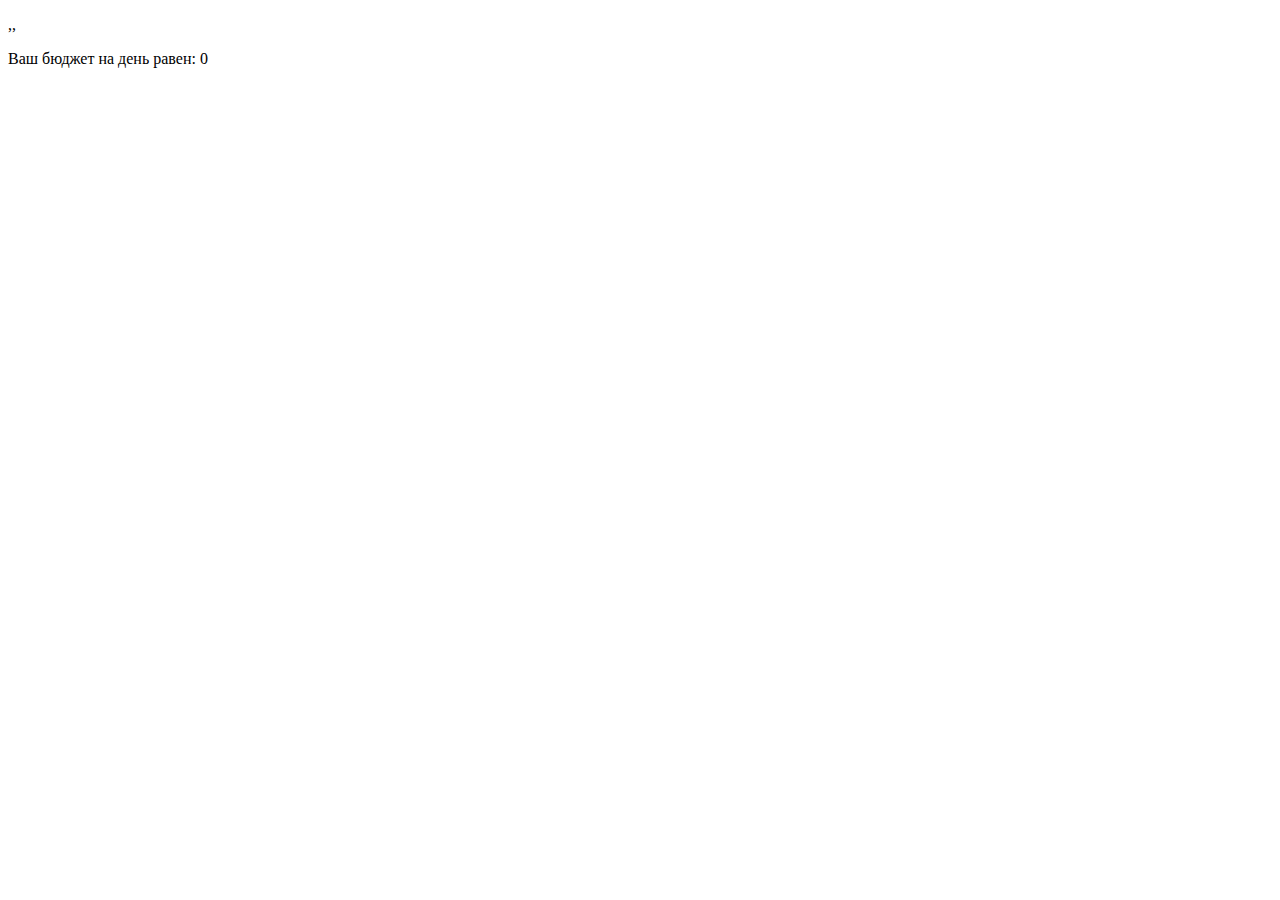
<file: les 1/index.html>
<!DOCTYPE html>
<html lang="en">
<head>
    <meta charset="UTF-8">
    <meta name="viewport" content="width=device-width, initial-scale=1.0">
    <meta http-equiv="X-UA-Compatible" content="ie=edge">
    <title>Lesson 1</title>
</head>
<body>

    <p></p>
    <span></span>

    <script src="main.js"></script>
    
</body>
</html>
</file>
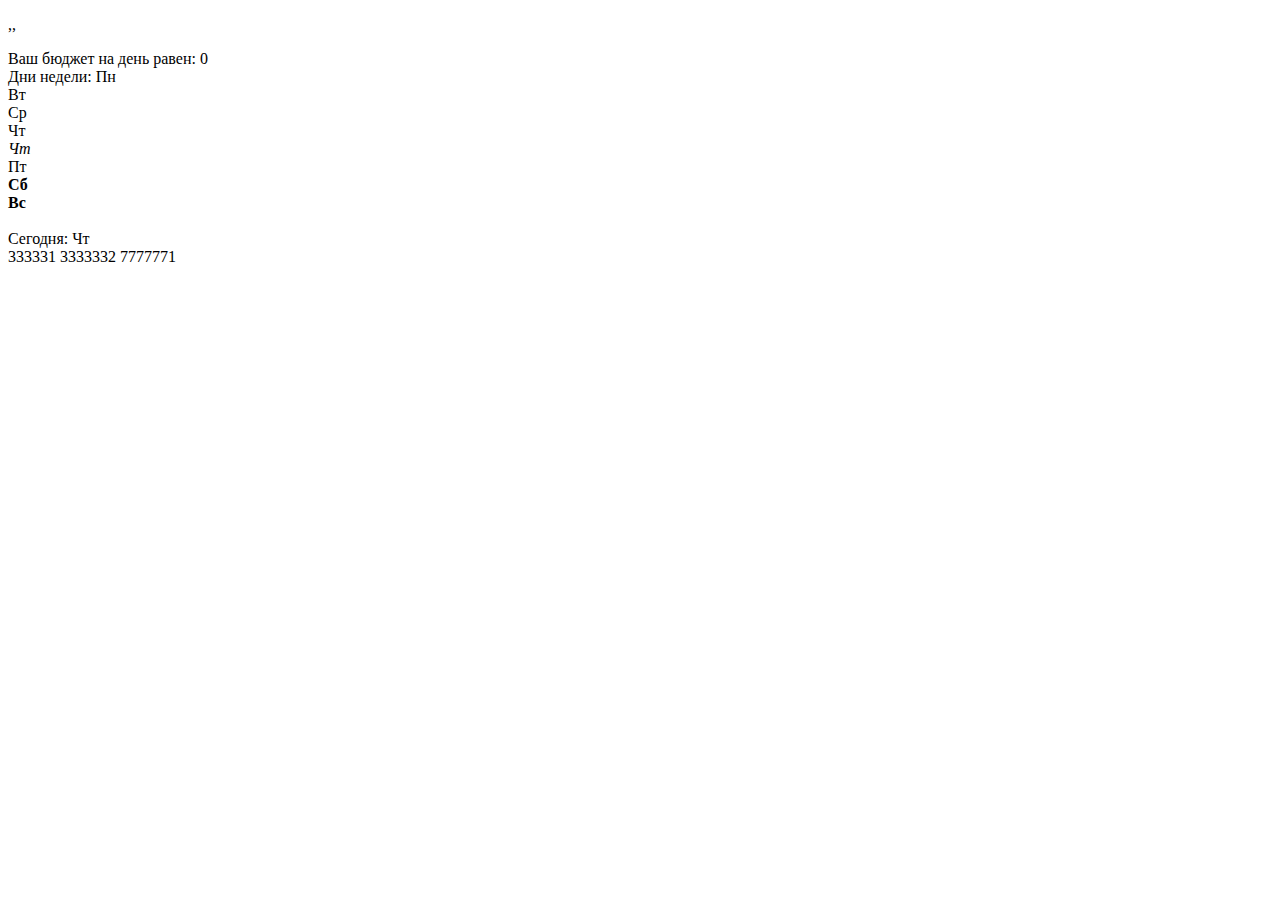
<file: les 2/index.html>
<!DOCTYPE html>
<html lang="en">
<head>
    <meta charset="UTF-8">
    <meta name="viewport" content="width=device-width, initial-scale=1.0">
    <meta http-equiv="X-UA-Compatible" content="ie=edge">
    <title>Lesson 2</title>
</head>
<body>

    <p></p>
    <span></span>
    <br>
    <span>Дни недели: </span>
    <br>
    <span></span>
    <br>
    <span></span>


    <script src="main.js"></script>
    
</body>
</html>
</file>
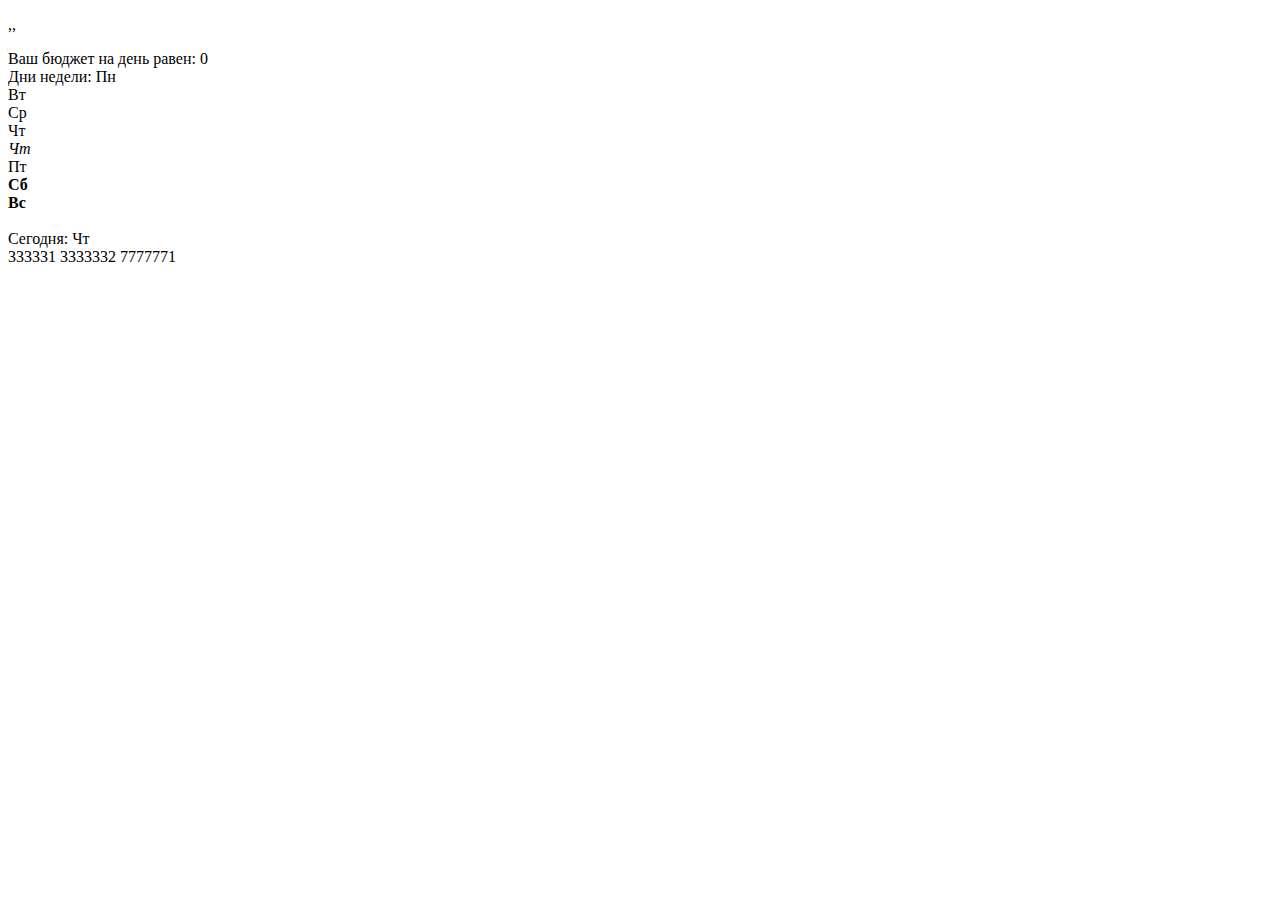
<file: les 3/index.html>
<!DOCTYPE html>
<html lang="en">
<head>
    <meta charset="UTF-8">
    <meta name="viewport" content="width=device-width, initial-scale=1.0">
    <meta http-equiv="X-UA-Compatible" content="ie=edge">
    <title>Lesson 3</title>
</head>
<body>

    <p></p>
    <span></span>
    <br>
    <span>Дни недели: </span>
    <br>
    <span></span>
    <br>
    <span></span>


    <script src="main.js"></script>
    
</body>
</html>
</file>
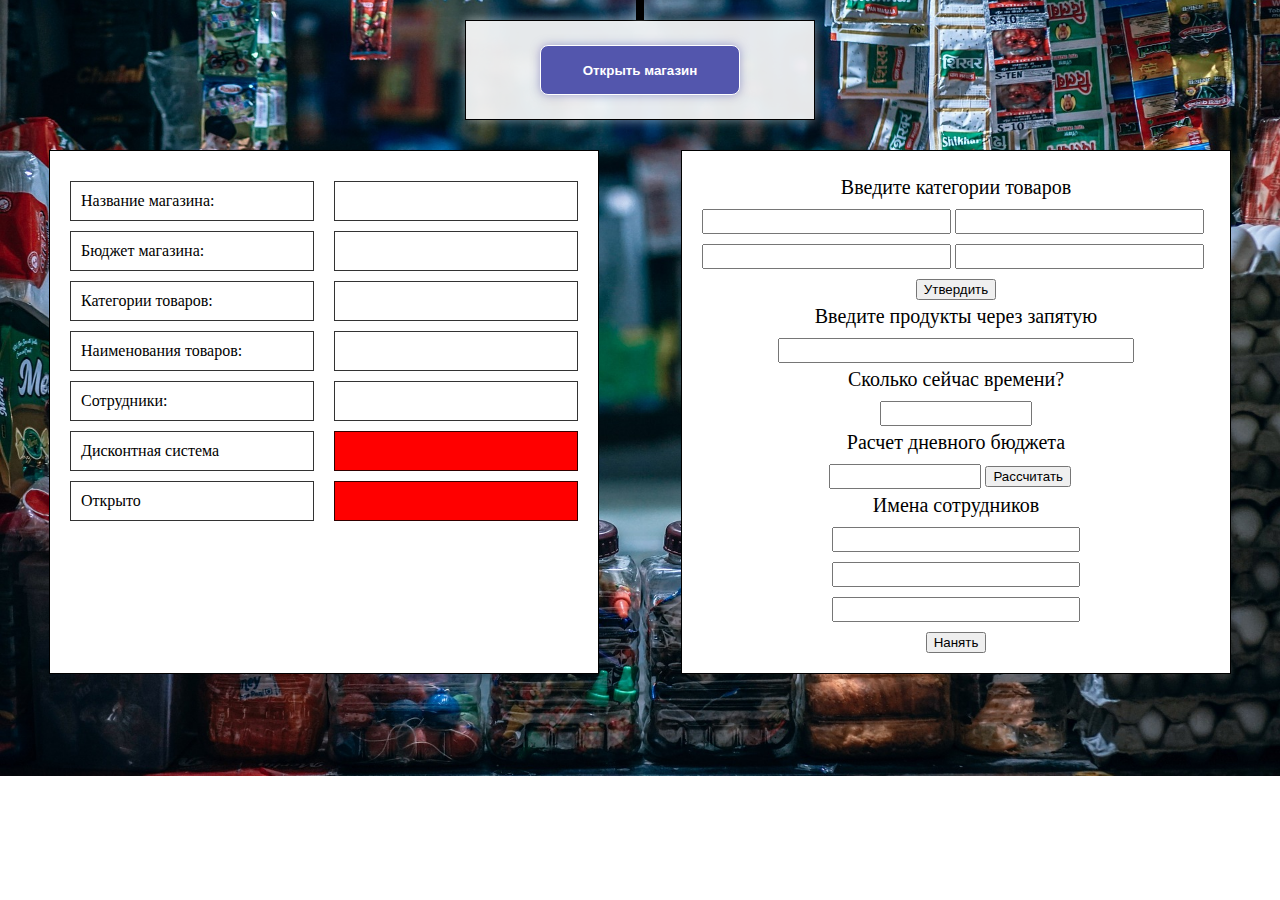
<file: les 6/index.html>
<!DOCTYPE html>
<html lang="ru">
  <head>
	<meta charset="utf-8">
	<meta http-equiv="X-UA-Compatible" content="IE=edge">
	<meta name="viewport" content="width=device-width, initial-scale=1">
	<title>Java Script</title>
  </head>
  <body>

	<div class="open">
		<button class="open-btn" id="open-btn">Открыть магазин</button>
	</div>
	<div class="main">
		<div class="main-info">
			<div class="name">Название магазина: </div>
			<div class="name-value"></div>

			<div class="budget">Бюджет магазина: </div>
			<div class="budget-value"></div>

			<div class="goods">Категории товаров: </div>
			<div class="goods-value"></div>

			<div class="items">Наименования товаров: </div>
			<div class="items-value"></div>

			<div class="employers">Сотрудники: </div>
			<div class="employers-value"></div>

			<div class="discount">Дисконтная система </div>
			<div class="discount-value"></div>

			<div class="isopen">Открыто </div>
			<div class="isopen-value"></div>
		</div>
		<div class="main-functions">
			<div class="choose-goods">Введите категории товаров</div>
			<input class="goods-item" type="text" id="goods_1">
			<input class="goods-item" type="text" id="goods_2">
			<input class="goods-item" type="text" id="goods_3">
			<input class="goods-item" type="text" id="goods_4">
			<button class="goods-item-btn">Утвердить</button>

			<div class="choose-items">Введите продукты через запятую</div>
			<input class="choose-item" type="text" id="items">

			<div class="time">Сколько сейчас времени?</div>
			<input class="time-value" type="text" id="time">

			<div class="count-budget">Расчет дневного бюджета</div>
			<input class="count-budget-value" type="text" id="budget" readonly>
			<button class="count-budget-btn">Рассчитать</button>

			<div class="hire-employers">Имена сотрудников</div>
			<input class="hire-employers-item" type="text" id="employers_1">
			<input class="hire-employers-item" type="text" id="employers_2">
			<input class="hire-employers-item" type="text" id="employers_3">
			<button class="hire-employers-btn">Нанять</button>
		</div>
	</div>


	<link rel="stylesheet" href="css/style.css">

	<script  src="js/script.js">	</script>
  </body>
</html>
</file>
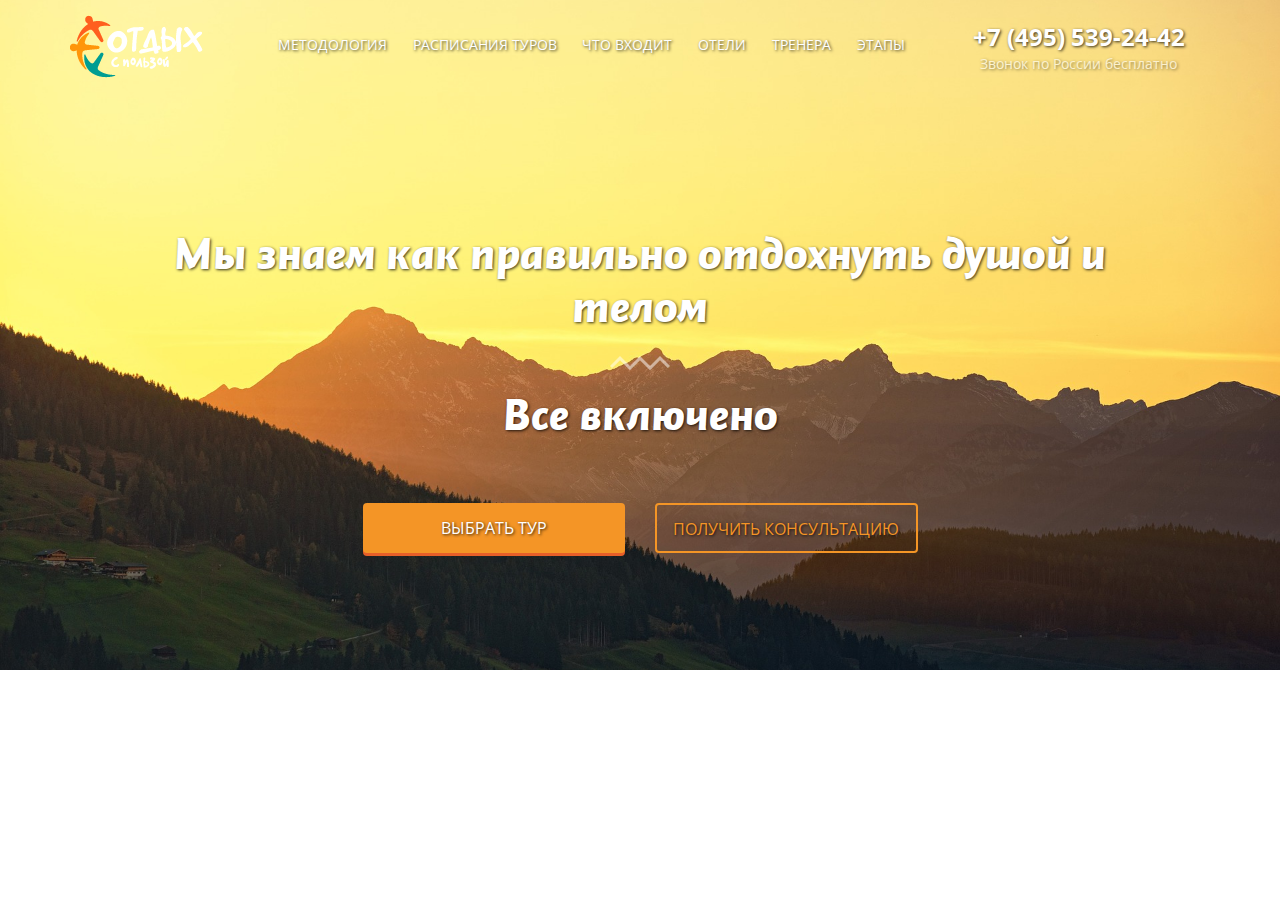
<file: les_13/index.html>
<!DOCTYPE html>
<html lang="en">
<head>
	<meta charset="UTF-8">
  <meta charset="utf-8">
  <meta http-equiv="X-UA-Compatible" content="IE=edge">
  <meta name="viewport" content="width=device-width, initial-scale=1">
	<title>Tour</title>
</head>
<body>
	
	<!-- Modals -->
<div class="modal">      
        <button type="button" class="close" data-dismiss="modal" aria-label="Close"><span aria-hidden="true">&times;</span></button>
        <div class="modal_contact">
          <h3>Заполните форму и мы свяжемся с вами</h3>
          <div class="form">
              <form action="#" class="form-inline contactform_select">
                <div class="input-group">
                  <div class="input-group-addon"><i class="fa fa-user " aria-hidden="true"></i>
                  </div>
                  <input class="contactform_name form-control" type="text" placeholder="Ваше имя" required minlength="2" name="name">
                </div>            
                <div class="input-group">
                  <div class="input-group-addon contactform_phone"><i class="fa fa-phone" aria-hidden="true"></i></div>
                  <input class="contactform_phone form-control" type="text" placeholder="Телефон" required name="phone">
                </div>            
                <div class="input-group">
                  <div class="input-group-addon contactform_mail"><i class="fa fa-envelope" aria-hidden="true" ></i>
                  </div>
                  <input class="contactform_mail form-control" type="email" placeholder="E-mail"  required name="mail">
                </div>
                <textarea cols="30" rows="3" placeholder="Сообщение" name="message"></textarea>
                <div class="police center-block">
                    <div class="center-block text-center">
                      <input class="checkbox" type="checkbox" required>
                      <p class="text-center">Я согласен с политикой конфидециальности</p>
                    </div>
                </div>
                <button type="submit">отправить</button>
              </form>
          </div>
        </div>
</div>

<div class="thanks">
  <p>Спасибо за обращение!<br>Мы свяжемся с Вами в скором времени.</p>
  <button class="back">Вернуться на сайт</button>
</div>
<div class="overlay">
</div>
    <!-- content --> 
    <div class="main">
      <div class="main_mobmenu">
                  <i class="fa fa-bars main_mobmenu_triger " aria-hidden="true"></i>
      </div>
      <div class="main_mobmenu_field">
        <div class="main_mobmenu_field_list">
          <ul>
            <li><a href="#about">методология</a></li>
            <li><a href="#sheldure">расписания туров</a></li>
            <li><a href="#include">что входит</a></li>
          </ul>
        </div>
        <div class="main_mobmenu_field_list">
          <ul>
            <li><a href="#hotels">отели</a></li>
            <li><a href="#personal">тренера</a></li>
            <li><a href="#steps">этапы</a></li>
          </ul>
        </div>
      </div>

      <div class="container">
        <a id="up"></a>
        <div class="row">




          <div class="col-sm-2 col-sm-offset-0 col-xs-4 col-xs-offset-1 main_logo ">
            <img src="icons/main-logo.png" alt="logo">
          </div>
          <div class="col-sm-7 main_nav">
            <nav>
              <ul>
                <li><a href="#about">методология</a></li>
                <li><a href="#sheldure">расписания туров</a></li>
                <li><a href="#include">что входит</a></li>
                <li><a href="#hotels">отели</a></li>
                <li><a href="#personal">тренера</a></li>
                <li><a href="#steps">этапы</a></li>
              </ul>
            </nav>
          </div>
          <div class="col-sm-3 col-sm-offset-0 col-xs-5 col-xs-offset-2 main_tel text-center">
            <p class="main_tel_phone"><span>+7 (495) 539-24-42</span></p>
            <p class="main_tel_title">Звонок по России бесплатно</p>
          </div>
        </div>
        <h1 class="main_title text-center">Мы знаем как правильно отдохнуть душой и телом</h1>
        <img src="icons/wawe.png" class="main_wawe center-block" alt="wawe">
        <h2 class="text-center wow pulse" data-wow-duration="2s" data-wow-iteration="2">Все включено</h2>
        <div class="row">
          <div class="col-sm-offset-3 col-sm-3">
            <a href="#tour"><div class="main_btna text-center">выбрать тур</div></a>
          </div>
          <div class="col-sm-3">
            <div class="main_btn text-center contact" ><span>получить</span> консультацию</div>
          </div>
        </div>
          <div class="text-center main_down">
            <i class="fa fa-angle-down fa-3x" aria-hidden="true"></i>
          </div>
      </div>
    </div>

    <script src="https://cdnjs.cloudflare.com/ajax/libs/jquery/3.3.1/jquery.min.js"></script>
    <link rel="stylesheet" href="css/bootstrap.min.css">
    <link rel="stylesheet" href="css/animate.css">
    <link href="https://fonts.googleapis.com/css?family=Open+Sans:400,700&amp;subset=cyrillic" rel="stylesheet">
    <link rel="stylesheet" href="css/style.css">
    <script src="script/main.js"></script>
</body>
</html>
</file>
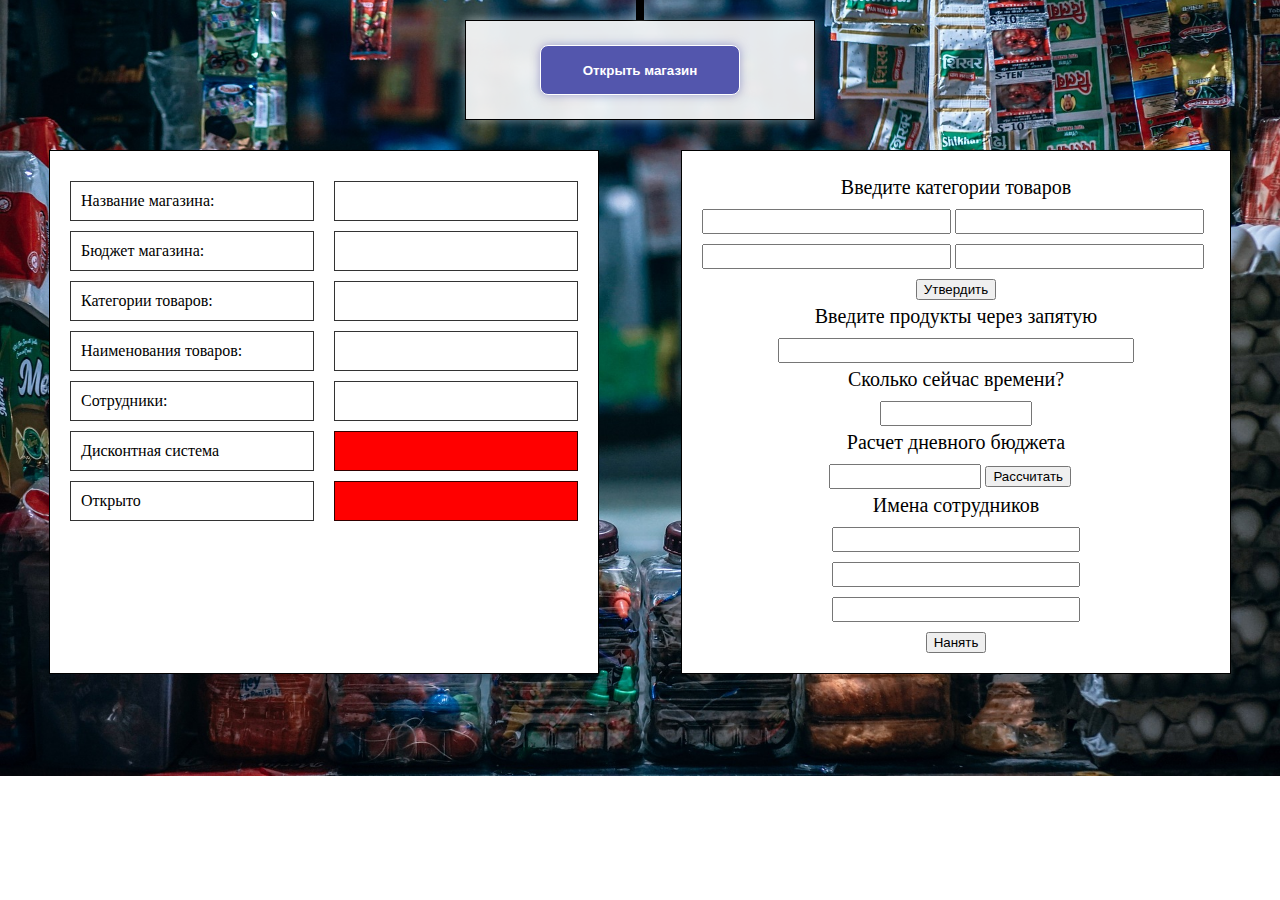
<file: les 5/les_5.2/index.html>
<!DOCTYPE html>
<html lang="ru">
  <head>
	<meta charset="utf-8">
	<meta http-equiv="X-UA-Compatible" content="IE=edge">
	<meta name="viewport" content="width=device-width, initial-scale=1">
	<title>Java Script</title>
  </head>
  <body>

	<div class="open">
		<button class="open-btn" id="open-btn">Открыть магазин</button>
	</div>
	<div class="main">
		<div class="main-info">
			<div class="name">Название магазина: </div>
			<div class="name-value"></div>

			<div class="budget">Бюджет магазина: </div>
			<div class="budget-value"></div>

			<div class="goods">Категории товаров: </div>
			<div class="goods-value"></div>

			<div class="items">Наименования товаров: </div>
			<div class="items-value"></div>

			<div class="employers">Сотрудники: </div>
			<div class="employers-value"></div>

			<div class="discount">Дисконтная система </div>
			<div class="discount-value"></div>

			<div class="isopen">Открыто </div>
			<div class="isopen-value"></div>
		</div>
		<div class="main-functions">
			<div class="choose-goods">Введите категории товаров</div>
			<input class="goods-item" type="text" id="goods_1">
			<input class="goods-item" type="text" id="goods_2">
			<input class="goods-item" type="text" id="goods_3">
			<input class="goods-item" type="text" id="goods_4">
			<button class="goods-item-btn">Утвердить</button>

			<div class="choose-items">Введите продукты через запятую</div>
			<input class="choose-item" type="text" id="items">

			<div class="time">Сколько сейчас времени?</div>
			<input class="time-value" type="text" id="time">

			<div class="count-budget">Расчет дневного бюджета</div>
			<input class="count-budget-value" type="text" id="budget">
			<button class="count-budget-btn">Рассчитать</button>

			<div class="hire-employers">Имена сотрудников</div>
			<input class="hire-employers-item" type="text" id="employers_1">
			<input class="hire-employers-item" type="text" id="employers_2">
			<input class="hire-employers-item" type="text" id="employers_3">
			<button class="hire-employers-btn">Нанять</button>
		</div>
	</div>


	<link rel="stylesheet" href="css/style.css">

	<script  src="js/script.js">	</script>
  </body>
</html>
</file>
<file: diplom/css/style.css>
/*Fonts Family*/
/*Colors*/
/*Basic settings*/
html {
  overflow-x: hidden;
  font-size: 10px;
}
body {
  font-family: 'Open Sans', sans-serif;
  font-weight: 400;
  font-style: normal;
  color: #000000;
}
a:hover {
  text-decoration: none;
}
a:focus,
button:focus,
input:focus,
textarea:focus {
  outline: none;
}
.no-padding {
  padding: 0 !important;
}
.form {
  /*margin-top: 2rem;*/
  padding: 2rem 5rem;
  text-align: center;
  border-radius: 1rem;
  background-color: #ffffff;
}
.form h2 {
  margin-bottom: 3rem;
  font-size: 2rem;
  font-family: 'Open Sans', sans-serif;
  font-weight: 700;
  font-style: normal;
  color: #333333;
  line-height: 1.5;
}
.form h2 span {
  font-size: 2.4rem;
  text-transform: uppercase;
}
.form_input {
  height: 5.8rem;
  padding: 0;
  margin-bottom: 2rem;
  text-align: center;
  border-radius: 1rem;
  -moz-box-sizing: border-box;
}
.form_input::-webkit-input-placeholder {
  color: #999;
  opacity: 1;
  font-size: 1.5rem;
}
.form_input::-moz-placeholder {
  color: #999;
  opacity: 1;
  font-size: 1.5rem;
}
.form_input:-moz-placeholder {
  color: #999;
  opacity: 1;
  font-size: 1.5rem;
}
.form_input:-ms-input-placeholder {
  color: #999;
  opacity: 1;
  font-size: 1.5rem;
}
.form_input:focus::-webkit-input-placeholder {
  color: transparent;
}
.form_input:focus::-moz-placeholder {
  color: transparent;
}
.form_input:focus:-moz-placeholder {
  color: transparent;
}
.form_input:focus:-ms-input-placeholder {
  color: transparent;
}
.form_notice {
  margin-top: 1rem;
  margin-bottom: 2rem;
  font-size: 1.1rem;
  color: #666;
}
.button {
  padding: 2.5rem 0rem;
  font-size: 1.7rem;
  font-family: 'Open Sans', sans-serif;
  font-weight: 700;
  font-style: normal;
  border: 1px solid #ffc600;
  border-radius: 1rem;
  background: -webkit-gradient(linear, left top, left bottom, from(#ffed26), to(#ffb400));
  background: linear-gradient(180deg, #ffed26 0%, #ffb400 100%);
  -webkit-box-shadow: 1px 2px 20px 0px rgba(255, 153, 0, 0.4);
          box-shadow: 1px 2px 20px 0px rgba(255, 153, 0, 0.4);
}
.button:hover {
  cursor: pointer;
}
.section_header {
  margin-bottom: 8rem;
  text-align: center;
  text-transform: uppercase;
}
.section_header h2 {
  font-size: 3rem;
  line-height: 1.4;
  font-family: 'Open Sans', sans-serif;
  font-weight: 700;
  font-style: normal;
  color: #333333;
}
.section_header_sub {
  margin-top: 2rem;
  margin-left: 50%;
  -webkit-transform: translateX(-50%);
          transform: translateX(-50%);
  width: 17rem;
  height: 0.2rem;
  background: url(../img/glazing/line.png) 0 0 no-repeat;
}
.arrow {
  position: absolute;
  top: 50%;
  -webkit-transform: translateY(-50%);
          transform: translateY(-50%);
  z-index: 99;
  width: 2rem;
  height: 2rem;
  border: none;
}
.prev {
  left: 0;
  background: url(../img/glazing/left_arrow.png) center no-repeat;
  background-size: 70%;
}
.next {
  right: 0;
  background: url(../img/glazing/right_arrow.png) center no-repeat;
  background-size: 70%;
}
/*Header*/
.header {
  height: 10rem;
  background-color: #ffffff;
  /*border: 1px solid red;*/
}
.header .logo {
  height: 10rem;
  display: table;
}
.header .logo_img {
  display: table-cell;
  vertical-align: middle;
}
.header .logo_img img {
  margin-right: 2rem;
}
.header .logo p {
  display: table-cell;
  vertical-align: middle;
  line-height: 1.2;
  font-size: 1.4rem;
  color: #0089cd;
}
.header_btn {
  background: #ffffff url(../img/header/edit.png) 1rem center no-repeat;
  padding: 1rem 1rem 1rem 5rem;
  border: 2px solid #55a831;
  border-radius: 1rem;
  background-color: #ffffff;
  font-size: 1.4rem;
  line-height: 1.2;
  font-family: 'Open Sans', sans-serif;
  font-weight: 700;
  font-style: normal;
  color: #55a831;
  /*p {
				display: inline-block;
			vertical-align: top;
				font-size: 1.4rem;
				line-height: 1.2;
				.bold();
				color: @green;
			}*/
}
.header_btn_wrap {
  display: table;
  width: 100%;
  height: 10rem;
}
.header_btn_wrap_block {
  display: table-cell;
  vertical-align: middle;
}
.header_btn_wrap_block img {
  margin-right: 0.7rem;
}
.header_btn:hover {
  cursor: pointer;
}
.header .working_hours {
  height: 10rem;
  display: table;
  /*text-align: right;*/
}
.header .working_hours_img {
  display: table-cell;
  vertical-align: middle;
}
.header .working_hours_img img {
  margin-right: 2rem;
}
.header .working_hours p {
  display: table-cell;
  vertical-align: middle;
  font-size: 1.4rem;
  color: #333333;
}
.header .working_hours p span {
  font-family: 'Open Sans', sans-serif;
  font-weight: 700;
  font-style: normal;
  font-size: 1.8rem;
}
.header .contact_us {
  height: 10rem;
  display: table;
  text-align: right;
}
.header .contact_us_wrap {
  display: table-cell;
  vertical-align: middle;
  line-height: 1.7;
}
.header .contact_us_wrap a {
  display: block;
  font-size: 2.3rem;
  font-family: 'Open Sans', sans-serif;
  font-weight: 700;
  font-style: normal;
  color: #333333;
  /*border: 1px solid blue;*/
}
.header .contact_us_wrap a img {
  margin-right: 1rem;
}
.header .contact_us_wrap .phone_link {
  font-size: 1.5rem;
  font-family: 'Open Sans', sans-serif;
  font-weight: 400;
  font-style: normal;
  color: #0089cd;
  text-decoration: underline;
}
/*Main*/
.main {
  padding: 10rem 0;
  background: #ffffff url(../img/main/bg.png) 0 0 no-repeat;
}
.main h1 {
  margin: 0;
  /*margin-top: -4rem;*/
  font-size: 5.5rem;
  line-height: 1.5;
  font-family: 'Open Sans', sans-serif;
  font-weight: 700;
  font-style: normal;
  color: #333333;
}
.main h1 span {
  font-size: 2.6rem;
}
.main_features {
  padding: 0;
  margin-top: 13rem;
}
.main_features_block {
  text-align: center;
}
.main_features_block .small_img {
  margin-top: 1rem;
}
.main_features_block p {
  margin-top: -6rem;
  font-size: 1.3rem;
  line-height: 1.3;
  font-family: 'Open Sans', sans-serif;
  font-weight: 700;
  font-style: normal;
  text-transform: uppercase;
  color: #ffffff;
}
.main_form {
  margin-top: 2rem;
}
/*glazing*/
.glazing {
  padding: 8rem 0;
}
.glazing_block {
  display: inline-block;
}
.glazing_block img {
  display: block;
  margin: 0 auto;
  margin-bottom: 2rem;
}
.glazing_block a {
  font-size: 1.8rem;
  font-weight: 600;
  text-decoration: underline;
  /*&:focus {
				text-decoration: none;
				color: #454545;
			}*/
}
.glazing_block a:hover {
  cursor: pointer;
}
.glazing_cold {
  margin-top: 4rem;
  padding: 2.5rem 0;
  text-align: center;
  border-bottom-left-radius: 5px;
  border-top-left-radius: 5px;
  border-top: 0.5rem solid #0089cd;
  background: -webkit-gradient(linear, left top, left bottom, from(#c7dce9), color-stop(0%, #c7dce9), to(rgba(255, 255, 255, 0)));
  background: linear-gradient(180deg, #c7dce9 0%, #c7dce9 0%, rgba(255, 255, 255, 0) 100%);
}
.glazing_cold h3 {
  margin-bottom: 2.5rem;
  font-size: 2rem;
  font-family: 'Open Sans', sans-serif;
  font-weight: 700;
  font-style: normal;
  text-transform: uppercase;
  color: #0089cd;
}
.glazing_warm {
  margin-top: 4rem;
  padding: 2.5rem 0;
  text-align: center;
  border-bottom-right-radius: 5px;
  border-top-right-radius: 5px;
  border-top: 0.5rem solid #ffb903;
  background: -webkit-gradient(linear, left top, left bottom, from(#f7eac9), color-stop(0%, #f7eac9), to(rgba(255, 255, 255, 0)));
  background: linear-gradient(180deg, #f7eac9 0%, #f7eac9 0%, rgba(255, 255, 255, 0) 100%);
}
.glazing_warm h3 {
  margin-bottom: 2.5rem;
  font-size: 2rem;
  font-family: 'Open Sans', sans-serif;
  font-weight: 700;
  font-style: normal;
  text-transform: uppercase;
  color: #ffb903;
}
.glazing ul {
  margin-top: 3.7rem;
  padding: 0 6rem;
  font-size: 1.4rem;
  font-weight: 400;
  list-style: none;
  line-height: 2.1;
  text-align: left;
}
.glazing ul li:before {
  content: '';
  display: inline-block;
  margin-right: 1.7rem;
  width: 2.5rem;
  height: 2.5rem;
  background: url(../img/glazing/check.png) no-repeat center;
  background-size: 100%;
  vertical-align: middle;
}
.glazing_price {
  padding: 0 6rem;
}
.glazing_price p {
  display: inline-block;
  margin-right: 3rem;
  vertical-align: middle;
  font-size: 2rem;
  line-height: 1.7;
  font-family: 'Open Sans', sans-serif;
  font-weight: 700;
  font-style: normal;
}
.glazing_price p span {
  font-size: 1.4rem;
  font-family: 'Open Sans', sans-serif;
  font-weight: 400;
  font-style: normal;
}
.glazing_price_btn {
  padding: 2rem 2rem;
}
.glazing .aluminum,
.glazing .plastic,
.glazing .french,
.glazing .rise {
  display: none;
}
.glazing a.active {
  text-decoration: none;
  color: #454545;
}
/*test*/
/*.tabs li {
	display: inline-block;
}
.tabs .glazing_block.active  a {
			text-decoration: none;
			color: #454545;
}
.tabs_divs .noactive {
	display: none;
}*/
/*/test*/
/*Decoration*/
.decoration {
  padding: 8rem 0;
  background-color: #f7f7f7;
}
.decoration_item {
  text-align: center;
}
.decoration_item a {
  font-size: 2rem;
  font-weight: 600;
  color: #000000;
  text-transform: uppercase;
  border-bottom: 1px dotted #000000;
}
.decoration_item a:hover {
  cursor: pointer;
}
.decoration_item a:focus {
  border: none;
  text-decoration: none;
  color: #0089cd;
  /*border-top: 1rem solid @blue;
				height: 8rem;
				padding: 2rem 1rem;
				background: -webkit-linear-gradient(-90deg, #ebebeb 0%, #ebebeb 0%, rgba(255, 255, 255, 0) 100%);
				background: -moz-linear-gradient(-90deg, #ebebeb 0%, #ebebeb 0%, rgba(255, 255, 255, 0) 100%);
				background: -o-linear-gradient(-90deg, #ebebeb 0%, #ebebeb 0%, rgba(255, 255, 255, 0) 100%);
				background: -ms-linear-gradient(-90deg, #ebebeb 0%, #ebebeb 0%, rgba(255, 255, 255, 0) 100%);
				background: linear-gradient(180deg, #ebebeb 0%, #ebebeb 0%, rgba(255, 255, 255, 0) 100%);*/
}
.decoration_item .no_click {
  /*border: 1px solid red;*/
  height: 8rem;
  padding: 2rem 0;
  border-top: 1rem solid #f7f7f7;
}
.decoration_item .after_click {
  border-top: 1rem solid #0089cd;
  height: 8rem;
  padding: 2rem 0;
  background: -webkit-gradient(linear, left top, left bottom, from(#ebebeb), color-stop(0%, #ebebeb), to(rgba(255, 255, 255, 0)));
  background: linear-gradient(180deg, #ebebeb 0%, #ebebeb 0%, rgba(255, 255, 255, 0) 100%);
}
.decoration_content {
  margin-top: 8rem;
}
.decoration_content_material img {
  margin-top: 2.5rem;
}
.decoration_content_material h3 {
  font-size: 1.4rem;
  font-weight: 600;
  line-height: 1.4;
  min-height: 4rem;
}
.decoration_content_material p {
  font-size: 1.4rem;
  font-family: 'Open Sans', sans-serif;
  font-weight: 700;
  font-style: normal;
  color: #0089cd;
}
.decoration_content_material p span {
  display: block;
  font-size: 1.2rem;
  font-family: 'Open Sans', sans-serif;
  font-weight: 400;
  font-style: normal;
  color: #000000;
}
.decoration .external,
.decoration .rising,
.decoration .roof {
  display: none;
}
/*Our works*/
.works {
  padding: 5rem 0;
}
.works img {
  margin-bottom: 3rem;
}
.works a[data-fancybox="gallery"] .lupa {
  position: absolute;
  top: 0;
  left: 0;
  left: 50%;
  -webkit-transform: translateX(-50%);
          transform: translateX(-50%);
  top: 40%;
  opacity: 0;
  -webkit-transition: ease 0.2s;
  transition: ease 0.2s;
}
.works a[data-fancybox="gallery"]:hover .lupa {
  opacity: 0.6;
}
/*Guarantees*/
.guarantees {
  padding: 6rem 0 1rem;
  background-color: #0089cd;
}
.guarantees_header h2 {
  color: #ffffff;
}
.guarantees_header_sub {
  background: url(../img/guarantees/header_sub.png) 0 0 no-repeat;
}
.guarantees h3 {
  margin-top: 3rem;
  margin-bottom: 8rem;
  font-size: 1.8rem;
  font-weight: 600;
  line-height: 1.4;
  color: #ffffff;
}
.guarantees img {
  min-height: 7rem;
}
.guarantees_block:hover {
  -webkit-box-shadow: 0 14px 28px rgba(0, 0, 0, 0.25), 0 10px 10px rgba(0, 0, 0, 0.22);
          box-shadow: 0 14px 28px rgba(0, 0, 0, 0.25), 0 10px 10px rgba(0, 0, 0, 0.22);
}
/*Payment*/
.payment {
  padding: 6rem 0;
}
.payment_header {
  text-transform: none;
}
.payment_item h3 {
  display: inline-block;
  font-size: 2rem;
}
.payment_img {
  display: inline-block;
}
.payment_img img {
  margin-right: 2rem;
}
/*Sale*/
.sale {
  padding: 8rem 0;
  background: #ffffff url(../img/sale/bg.jpg) center center no-repeat;
}
.sale_title {
  margin-bottom: 8rem;
  font-size: 4.8rem;
  font-family: 'Open Sans', sans-serif;
  font-weight: 700;
  font-style: normal;
  text-transform: uppercase;
  color: #0089cd;
}
.sale_subtitle {
  margin-bottom: -10rem;
  font-size: 2.4rem;
  line-height: 1.6;
}
.sale .eTimer {
  text-align: center;
  margin-top: -70px;
}
/*Contacts*/
.contacts {
  padding: 6rem 0;
}
.contacts_info {
  margin-top: -3rem;
}
.contacts_info h3 {
  margin-bottom: 1.8rem;
  font-size: 1.5rem;
  font-weight: 600;
  color: #0089cd;
}
.contacts_info p {
  margin-bottom: 3rem;
  font-size: 1.8rem;
  font-weight: 600;
}
.contacts_info p span {
  font-family: 'Open Sans', sans-serif;
  font-weight: 400;
  font-style: normal;
}
.contacts_info a {
  display: block;
  margin-bottom: 3rem;
  font-size: 1.8rem;
  font-weight: 600;
  color: #000000;
  text-decoration: underline;
}
.contacts .map {
  width: 100%;
}
/*Feedback*/
.feedback {
  padding: 6rem 0;
  background-color: #0089cd;
}
.feedback_block h3 {
  display: inline-block;
  margin-right: 4rem;
  font-size: 3rem;
  color: #ffffff;
}
.feedback_block a {
  font-size: 3rem;
  font-weight: 600;
  color: #ffffff;
  text-decoration: underline;
}
.footer {
  padding: 4rem 0;
}
.footer .copyright p {
  font-size: 1.5rem;
  line-height: 1.6;
}
.footer .logo {
  text-align: center;
}
.footer .contacts {
  padding: 0;
  margin: auto;
  /*border: 1px solid red;*/
  text-align: right;
}
.footer .contacts a {
  /*border: 1px solid blue;*/
  display: block;
}
.footer .contacts .phone {
  font-size: 1.8rem;
  font-family: 'Open Sans', sans-serif;
  font-weight: 700;
  font-style: normal;
  color: #333333;
}
.footer .contacts .email {
  font-size: 1.4rem;
  color: #0089cd;
  text-decoration: underline;
}
/*Modals*/
.popup,
.popup_engineer,
.popup_calc_end {
  display: none;
  position: fixed;
  top: 0;
  left: 0;
  width: 100%;
  height: 100%;
  z-index: 9;
  background-color: rgba(0, 0, 0, 0.5);
}
.popup_content,
.popup_engineer_content,
.popup_calc_end_content {
  position: fixed;
  top: 10%;
  left: 50%;
  -webkit-transform: translateX(-50%);
          transform: translateX(-50%);
  width: 40rem;
  background-color: #ffffff;
}
.popup_close,
.popup_engineer_close,
.popup_calc_end_close {
  position: absolute;
  top: -2.2rem;
  right: -5rem;
  font-size: 4rem;
  color: #ffffff;
  border: none;
  background: transparent;
}
.popup_calc {
  display: none;
  position: fixed;
  top: 0;
  left: 0;
  width: 100%;
  height: 100%;
  z-index: 9;
  background-color: rgba(0, 0, 0, 0.5);
}
.popup_calc_content {
  position: fixed;
  top: 10%;
  left: 50%;
  -webkit-transform: translateX(-50%);
          transform: translateX(-50%);
  width: 40rem;
  padding: 1rem 0.5rem 4rem;
  background-color: #ffffff;
}
.popup_calc_content h2 {
  margin-bottom: 3rem;
  font-size: 3rem;
  font-family: 'Open Sans', sans-serif;
  font-weight: 700;
  font-style: normal;
  color: #333333;
}
.popup_calc_content h3 {
  font-size: 2rem;
  margin-bottom: 3rem;
}
.popup_calc_content .balcon_icons {
  margin-bottom: 1rem;
}
.popup_calc_content .big_img img {
  display: none;
  margin-bottom: 3rem;
  width: 30rem;
}
.popup_calc_content #type1 {
  display: inline-block;
}
.popup_calc_close {
  position: absolute;
  top: -2.2rem;
  right: -5rem;
  font-size: 4rem;
  color: #ffffff;
  border: none;
  background: transparent;
}
.popup_calc input {
  display: inline-block;
  margin-bottom: 3rem;
  width: 10rem;
  margin-right: 0.3rem;
}
.popup_calc label {
  color: #999;
}
.popup_calc .multiplication {
  display: inline-block;
  font-size: 2rem;
  color: #323131;
  margin: 0 1rem;
}
.popup_calc_button {
  padding: 1rem 5rem;
}
.popup_calc_profile {
  display: none;
  position: fixed;
  top: 0;
  left: 0;
  width: 100%;
  height: 100%;
  z-index: 9;
  background-color: rgba(0, 0, 0, 0.5);
}
.popup_calc_profile_content {
  position: fixed;
  top: 10%;
  left: 50%;
  -webkit-transform: translateX(-50%);
          transform: translateX(-50%);
  width: 40rem;
  padding: 1rem 5rem 4rem;
  background-color: #ffffff;
  /*	label {
			margin-bottom: 1rem;
			font-size: 1.5rem;
			.regular();
		}*/
}
.popup_calc_profile_content h2 {
  margin-bottom: 3rem;
  font-size: 3rem;
  font-family: 'Open Sans', sans-serif;
  font-weight: 700;
  font-style: normal;
  color: #333333;
}
.popup_calc_profile_content h3 {
  font-size: 1.8rem;
  margin-bottom: 3rem;
}
.popup_calc_profile_content select {
  margin-bottom: 1rem;
  outline: none;
}
.popup_calc_profile_content .checkbox {
  display: none;
}
.popup_calc_profile_content .checkbox-custom {
  position: relative;
  width: 22px;
  height: 22px;
  border: 2px solid #ccc;
  border-radius: 3px;
}
.popup_calc_profile_content .checkbox-custom,
.popup_calc_profile_content .label {
  display: inline-block;
  vertical-align: middle;
}
.popup_calc_profile_content .checkbox:checked + .checkbox-custom::before {
  content: "";
  display: block;
  position: absolute;
  top: 0;
  right: 0;
  bottom: 0;
  left: 0;
}
.popup_calc_profile_content .checkbox:checked + .checkbox-custom[id="cold"]::before {
  background: url(../img/modal_calc/check.png) center center no-repeat;
}
.popup_calc_profile_content .checkbox:checked + .checkbox-custom[id="warm"]::before {
  background: url(../img/modal_calc/check_warm.png) center center no-repeat;
}
.popup_calc_profile_content .label {
  padding: 1.3rem 2rem;
  z-index: 18rem;
  color: #000000;
  font-size: 1.5rem;
  font-weight: 500;
}
.popup_calc_profile_content img {
  display: block;
  margin-left: 50%;
  -webkit-transform: translateX(-50%);
          transform: translateX(-50%);
}
.popup_calc_profile_close {
  position: absolute;
  top: -2.2rem;
  right: -5rem;
  font-size: 4rem;
  color: #ffffff;
  border: none;
  background: transparent;
}
.popup_calc_profile_button {
  display: block;
  margin-left: 50%;
  -webkit-transform: translateX(-50%);
          transform: translateX(-50%);
  margin-top: 1rem;
  padding: 1rem 5rem;
}
/*Media*/
@media (max-width: 1400px) {
  .main {
    background-position: -30rem 0;
  }
}
@media (max-width: 1199px) {
  .header_btn {
    padding: 1rem 1rem 1rem 5rem;
    font-size: 1.2rem;
  }
  .header .working_hours_img img {
    margin-right: 1rem;
  }
  .header .working_hours p {
    font-size: 1.3rem;
  }
  .header .working_hours p span {
    font-family: 'Open Sans', sans-serif;
    font-weight: 700;
    font-style: normal;
    font-size: 1.6rem;
  }
  .header .contact_us_wrap a {
    font-size: 2rem;
  }
  .glazing_cold img {
    width: 90%;
  }
  .glazing_warm img {
    width: 90%;
  }
  .glazing ul {
    padding: 0 2.5rem;
    padding-right: 0;
  }
  .glazing_price {
    padding: 0 2.5rem;
    padding-right: 0;
  }
  .glazing_price p {
    margin-right: 2rem;
  }
  .decoration_item a {
    font-size: 1.8rem;
  }
  /*Payment*/
  .payment_img img {
    margin-right: 1rem;
  }
  /*.contacts {
		.map {
			width: 100%;
		}
	}*/
}
@media (max-width: 991px) {
  .section_header h2 {
    font-size: 2.8rem;
  }
  .header {
    height: 12rem;
  }
  .header .logo {
    margin-top: 1rem;
    display: block;
  }
  .header .logo p {
    margin-top: 1rem;
    display: block;
  }
  .header_btn_wrap {
    height: 12rem;
  }
  .header .working_hours {
    height: 12rem;
  }
  .header .working_hours_img img {
    margin-right: 1rem;
  }
  .header .working_hours p {
    font-size: 1.3rem;
  }
  .header .working_hours p span {
    display: block;
    font-family: 'Open Sans', sans-serif;
    font-weight: 700;
    font-style: normal;
    font-size: 1.6rem;
  }
  .header .contact_us {
    height: 12rem;
  }
  .header .contact_us_wrap a {
    font-size: 1.4rem;
  }
  .header .contact_us_wrap a img {
    /*width: 10%;*/
  }
  .header .contact_us_wrap .phone_link {
    font-size: 1.15rem;
  }
  .main {
    background-size: cover;
    padding: 5rem 0;
    padding-bottom: 7rem;
  }
  .main h1 {
    text-align: center;
    font-size: 5rem;
  }
  .main_features {
    margin-top: 5rem;
    margin-bottom: 7rem;
    text-align: center;
  }
  .glazing_cold img {
    width: 80%;
  }
  .glazing_warm img {
    width: 80%;
  }
  .glazing ul {
    display: inline-block;
    padding: 0;
  }
  .glazing_price {
    padding: 0;
    text-align: center;
  }
  .glazing_price p {
    margin-right: 10rem;
  }
  .decoration_img img {
    width: 100%;
  }
  .decoration_content {
    margin-top: 1rem;
  }
  .decoration_content_material img {
    margin-top: 2rem;
  }
  .decoration_content_material h3 {
    min-height: auto;
  }
  .decoration_form {
    margin-top: 3rem;
  }
  .payment_item {
    text-align: center;
  }
  .payment_item h3 {
    display: block;
  }
  .payment_img {
    min-height: 7rem;
  }
  .sale {
    padding: 5rem 0;
    background: #ffffff url(../img/sale/bg.jpg) right center no-repeat;
    background-size: cover;
  }
  .sale_title {
    margin-bottom: 3rem;
    text-align: center;
  }
  .sale_subtitle {
    margin-bottom: 3rem;
    text-align: center;
  }
  .sale .timer {
    margin-bottom: 3rem;
    text-align: center;
  }
  .contacts_info {
    margin-top: 3rem;
  }
  .feedback_block h3 {
    display: block;
    margin-right: 0;
    margin-bottom: 2rem;
  }
}
@media (max-width: 767px) {
  .section_header h2 {
    font-size: 2.5rem;
  }
  .header {
    height: auto;
    padding: 2rem 0;
  }
  .header .logo {
    height: auto;
    margin-top: 0;
    display: block;
    text-align: center;
  }
  .header .logo_img {
    display: block;
  }
  .header_btn_wrap {
    margin-top: 1rem;
    margin-bottom: 2rem;
    display: block;
    height: auto;
    text-align: center;
  }
  .header_btn_wrap_block {
    width: 10%;
  }
  .header .working_hours {
    display: block;
    height: auto;
  }
  .header .contact_us {
    display: block;
    height: auto;
  }
  .main_features_block {
    margin-bottom: 4rem;
  }
  .glazing_cold img {
    width: 70%;
  }
  .glazing_warm img {
    width: 70%;
  }
  .glazing_price p {
    margin-right: 3rem;
  }
  .decoration_content h3 {
    min-height: 3.7rem;
  }
  .guarantees {
    padding: 3rem 0 1rem;
  }
  .guarantees h3 {
    margin-top: 2rem;
    margin-bottom: 5rem;
    font-size: 1.5rem;
  }
  .guarantees img {
    min-height: 7rem;
  }
  .payment {
    padding-bottom: 2rem;
  }
  .payment_item h3 {
    margin-top: 1rem;
    margin-bottom: 5rem;
  }
  .payment_img {
    min-height: auto;
  }
  .contacts_info h3 {
    margin-bottom: 1rem;
  }
  .contacts_info p {
    font-size: 1.5rem;
  }
  .contacts_info a {
    font-size: 1.5rem;
  }
  .feedback_block h3 {
    font-size: 2.5rem;
  }
  .feedback_block a {
    font-size: 2.5rem;
  }
  .footer .copyright {
    text-align: center;
  }
  .footer .copyright p {
    line-height: 1.2;
  }
  .footer .logo {
    margin-top: 3rem;
    margin-bottom: 3rem;
    text-align: center;
  }
  .footer .contacts {
    padding: 0;
    margin: auto;
    /*border: 1px solid red;*/
    text-align: center;
  }
  .footer .contacts a {
    /*border: 1px solid blue;*/
    display: block;
  }
  .footer .contacts .phone {
    font-size: 1.8rem;
    font-family: 'Open Sans', sans-serif;
    font-weight: 700;
    font-style: normal;
    color: #333333;
  }
  .footer .contacts .email {
    font-size: 1.4rem;
    color: #0089cd;
    text-decoration: underline;
  }
}
@media (max-width: 530px) {
  .form {
    margin-top: 2rem;
    padding: 1.5rem 2rem;
    padding-bottom: 3rem;
  }
  .form h2 {
    margin-bottom: 1rem;
    font-size: 1.4rem;
  }
  .form h2 span {
    font-size: 2rem;
  }
  .form_input {
    padding: 2rem 3rem;
    margin-bottom: 2rem;
  }
  .form_input::-webkit-input-placeholder {
    color: #999;
    opacity: 1;
    font-size: 1.3rem;
  }
  .form_input::-moz-placeholder {
    color: #999;
    opacity: 1;
    font-size: 1.3rem;
  }
  .form_input:-moz-placeholder {
    color: #999;
    opacity: 1;
    font-size: 1.3rem;
  }
  .form_input:-ms-input-placeholder {
    color: #999;
    opacity: 1;
    font-size: 1.3rem;
  }
  .form_input:focus::-webkit-input-placeholder {
    color: transparent;
  }
  .form_input:focus::-moz-placeholder {
    color: transparent;
  }
  .form_input:focus:-moz-placeholder {
    color: transparent;
  }
  .form_input:focus:-ms-input-placeholder {
    color: transparent;
  }
  .form_notice {
    font-size: 1rem;
  }
  .button {
    padding: 1.7rem 0rem;
    font-size: 1.5rem;
  }
  .section_header {
    text-align: center;
    margin-bottom: 4rem;
  }
  .section_header h2 {
    font-size: 2rem;
  }
  .section_header_sub {
    margin-top: 1rem;
  }
  .header .working_hours_img img {
    /*width: 50%;*/
  }
  .header .working_hours p {
    font-size: 1.2rem;
  }
  .header .working_hours p span {
    font-size: 1.4rem;
  }
  .header .contact_us_wrap a {
    font-size: 1.2rem;
  }
  .header .contact_us_wrap a img {
    margin-right: 0.5rem;
    /*width: 10%;*/
  }
  .header .contact_us_wrap .phone_link {
    font-size: 1.2rem;
  }
  .main {
    padding: 3rem 0;
    padding-bottom: 5rem;
    background: #ffffff url(../img/main/bg.png) 0 0 no-repeat;
    background-size: cover;
  }
  .main h1 {
    font-size: 3rem;
    line-height: 1.5;
  }
  .main h1 span {
    font-size: 1.5rem;
  }
  .main_features {
    margin-top: 3rem;
    margin-bottom: 0;
  }
  .main_features_block {
    margin-bottom: 4rem;
  }
  .glazing {
    padding: 3rem 0;
  }
  .glazing_cold {
    margin-top: 2rem;
  }
  .glazing_warm {
    margin-top: 4rem;
  }
  .glazing_price {
    padding: 0 1rem;
  }
  .glazing_price p {
    display: block;
    margin-right: 0rem;
    margin-bottom: 2rem;
    font-size: 2rem;
    line-height: 1.2;
  }
  .glazing_price p span {
    font-size: 1.4rem;
  }
  .glazing_price_btn {
    font-size: 1.4rem;
    padding: 2rem 2rem;
  }
  .glazing ul {
    margin-top: 2rem;
    margin-bottom: 0;
    padding: 0 1rem;
    font-size: 1.2rem;
  }
  .glazing ul li:before {
    margin-right: 1rem;
  }
  .decoration {
    padding: 3rem 0;
  }
  .decoration_item a {
    font-size: 1.5rem;
  }
  .guarantees h3 {
    margin-top: 2rem;
    margin-bottom: 4rem;
    font-size: 1.2rem;
  }
  .payment {
    padding-top: 3rem;
    padding-bottom: 0;
  }
  .payment_item h3 {
    margin-top: 1rem;
    margin-bottom: 4rem;
    font-size: 1.5rem;
  }
  .payment_img {
    min-height: auto;
  }
  .sale {
    padding: 3rem 0 5rem;
  }
  .sale_title {
    font-size: 3rem;
  }
  .sale_subtitle {
    font-size: 1.8rem;
    line-height: 1.4;
  }
  .sale .eTimer {
    font-size: 1rem;
  }
  .contacts {
    padding: 3rem 0;
  }
  .feedback {
    padding: 3rem 0 4rem;
  }
  .feedback_block h3 {
    font-size: 2rem;
  }
  .feedback_block a {
    font-size: 1.5rem;
  }
  .popup_content,
  .popup_engineer_content,
  .popup_calc_end_content {
    width: 31rem;
  }
  .popup_close,
  .popup_engineer_close,
  .popup_calc_end_close {
    position: absolute;
    top: -1rem;
    right: 1rem;
    font-size: 4rem;
    color: #000000;
    border: none;
    background: transparent;
  }
  .popup_calc_close {
    position: absolute;
    top: -1rem;
    right: 1rem;
    font-size: 4rem;
    color: #000000;
    border: none;
    background: transparent;
  }
  .popup_calc_content {
    width: 31rem;
  }
  .popup_calc_content h2 {
    margin-bottom: 2rem;
    font-size: 2rem;
  }
  .popup_calc_content h3 {
    font-size: 1.7rem;
    margin-bottom: 2rem;
  }
  .popup_calc_content .balcon_icons {
    margin-bottom: 1rem;
  }
  .popup_calc_content .balcon_icons img {
    width: 20%;
  }
  .popup_calc_content .big_img img {
    margin-bottom: 2rem;
    width: 25rem;
  }
  .popup_calc_content #type1 {
    display: inline-block;
  }
  .popup_calc_button {
    padding: 1rem 5rem;
  }
  .popup_calc_profile_content {
    width: 31rem;
    padding: 1rem 1rem 4rem;
  }
  .popup_calc_profile_content h2 {
    margin-bottom: 2rem;
    font-size: 2rem;
  }
  .popup_calc_profile_content h3 {
    font-size: 1.7rem;
    margin-bottom: 2rem;
  }
  .popup_calc_profile_content select {
    margin-bottom: 1rem;
    outline: none;
  }
  .popup_calc_profile_content img {
    width: 20%;
  }
  .popup_calc_profile_close {
    position: absolute;
    top: -1rem;
    right: 1rem;
    font-size: 4rem;
    color: #000000;
    border: none;
    background: transparent;
  }
  .popup_calc_profile_button {
    padding: 1rem 5rem;
  }
}
/* small devices, tablets */
@media only screen and (max-width: 768px) {
  .animated {
    /*css transitions*/
    -webkit-transition-property: none !important;
    transition-property: none !important;
    /*css transforms*/
    -webkit-transform: none !important;
    transform: none !important;
    /*css animations*/
    -webkit-animation: none !important;
    animation: none !important;
  }
}


.modal{
	display: none;
	position: fixed;
  z-index: 1;
  padding-top: 5%;
	left: 0;
	top: 0;
	height: 100%;
	width: 100%;
	overflow: hidden;
	background-color: rgba(0, 0, 0);
	background-color: rgba(0, 0, 0, .9);
}



/*таймер*/
.sale .timer {
  margin-top: 150px;
  text-align: center;
  margin-left: -100px;
}
.sale .timer-title {
  font-size: 36px;
  color: #c78030;
}

.sale .timer-numbers {
  margin-top: 40px;
  font-size: 50px;
  color: #c78030;
}
.sale .timer-numbers:after {
  content: '';
  display: block;
  width: 20%;
  height: 1px;
  background-color: #c78030;
  margin: 0 auto;
  margin-top: 4px;
}
</file>
<file: les 6/css/style.css>
* {
  box-sizing: border-box;
}
body {
  height: 670px;
  background: url(../img/bg.jpg) center no-repeat;
  background-size: cover;
  word-break: break-all;
}
.open {
  display: -webkit-box;
  display: -webkit-flex;
  display: -ms-flexbox;
  display: flex;
  -webkit-box-pack: center;
  -webkit-justify-content: center;
      -ms-flex-pack: center;
          justify-content: center;
  -webkit-box-align: center;
  -webkit-align-items: center;
      -ms-flex-align: center;
          align-items: center;
  background-color: rgba(255, 255, 255, 0.9);
  border: 1px solid #000;
  box-shadow: 0px 0px 10px rgba(255, 255, 255, 0.5);
  width: 350px;
  height: 100px;
  margin: 0 auto;
  margin-top: 20px;
}
.open:before {
  content: "";
  display: block;
  position: absolute;
  box-shadow: 0px 0px 10px rgba(255, 255, 255, 0.5);
  width: 8px;
  height: 20px;
  background-color: #000;
  margin: 0 auto;
  -webkit-transform: translateY(-60px);
      -ms-transform: translateY(-60px);
          transform: translateY(-60px);
}
.open-btn {
  border: none;
  outline: none;
  color: #fff;
  font-weight: 900;
  cursor: pointer;
  background-color: #5356ad;
  box-shadow: 0px 0px 10px rgba(83, 86, 173, 0.5);
  border-radius: 8px;
  border: 1px solid #fff;
  width: 200px;
  height: 50px;
}
.main {
  width: 100%;
  margin-top: 30px;
  display: -webkit-box;
  display: -webkit-flex;
  display: -ms-flexbox;
  display: flex;
  -webkit-justify-content: space-around;
      -ms-flex-pack: distribute;
          justify-content: space-around;
}
.main-info {
  display: -webkit-box;
  display: -webkit-flex;
  display: -ms-flexbox;
  display: flex;
  -webkit-flex-wrap: wrap;
      -ms-flex-wrap: wrap;
          flex-wrap: wrap;
  -webkit-box-pack: justify;
  -webkit-justify-content: space-between;
      -ms-flex-pack: justify;
          justify-content: space-between;
  -webkit-box-align: start;
  -webkit-align-items: flex-start;
      -ms-flex-align: start;
          align-items: flex-start;
  -webkit-align-content: flex-start;
      -ms-flex-line-pack: start;
          align-content: flex-start;
  width: 550px;
  min-height: 400px;
  padding: 20px;
  background-color: #fff;
  border: 1px solid black;
}
.main-info .name,
.main-info .name-value,
.main-info .budget,
.main-info .budget-value,
.main-info .goods,
.main-info .goods-value,
.main-info .items,
.main-info .items-value,
.main-info .employers,
.main-info .employers-value,
.main-info .discount,
.main-info .discount-value,
.main-info .isopen,
.main-info .isopen-value {
  width: 48%;
  margin-top: 10px;
  min-height: 40px;
  padding: 10px;
  border: 1px solid rgba(0, 0, 0, 0.8);
}
.main-info .isopen-value,
.main-info .discount-value {
  background-color: red;
}
.main-functions {
  width: 550px;
  min-height: 500px;
  padding: 20px;
  background-color: #fff;
  border: 1px solid black;
}
.main-functions .choose-goods,
.main-functions .choose-items,
.main-functions .time,
.main-functions .count-budget,
.main-functions .hire-employers {
  margin-top: 5px;
  text-align: center;
  font-size: 20px;
}
.main-functions .goods-item {
  display: inline-block;
  margin: 0 auto;
  margin-top: 10px;
  padding-left: 10px;
  width: 49%;
  height: 25px;
}
.main-functions .goods-item-btn {
  display: block;
  margin: 0 auto;
  margin-top: 10px;
}
.main-functions .choose-item,
.main-functions .time-value,
.main-functions .count-budget-value {
  display: block;
  margin: 0 auto;
  margin-top: 10px;
  padding-left: 10px;
  width: 70%;
  height: 25px;
}
.main-functions .time-value {
  width: 30%;
}
.main-functions .count-budget-value {
  width: 30%;
  display: inline-block;
  margin-left: 25%;
}
.main-functions .hire-employers-item {
  display: block;
  margin: 0 auto;
  margin-top: 10px;
  padding-left: 10px;
  width: 49%;
  height: 25px;
}
.main-functions .hire-employers-btn {
  display: block;
  margin: 0 auto;
  margin-top: 10px;
}
</file>
<file: les_13/css/style.css>
@font-face{font-family:'Header';src:url('../fonts/Gcdymicrhvdxbhxnfbhpzcpighi.eot');src:url('../fonts/Gcdymicrhvdxbhxnfbhpzcpighi.eot?#iefix') format('embedded-opentype'),url('../fonts/Gcdymicrhvdxbhxnfbhpzcpighi.woff2') format('woff2'),url('../fonts/Gcdymicrhvdxbhxnfbhpzcpighi.woff') format('woff'),url('../fonts/Gcdymicrhvdxbhxnfbhpzcpighi.ttf') format('truetype'),url('../fonts/Gcdymicrhvdxbhxnfbhpzcpighi.svg#Gcdymicrhvdxbhxnfbhpzcpighi') format('svg');font-weight:normal;font-style:italic}body{font-family:'Open Sans',sans-serif}body h1,body h2{font-family:"Header"}.bold{font-weight:700}@-webkit-keyframes up{from{margin-top:5rem}33%{margin-top:3rem}66%{margin-top:8rem}to{margin-top:5rem}}@keyframes up{from{margin-top:5rem}33%{margin-top:3rem}66%{margin-top:8rem}to{margin-top:5rem}}html{font-size:10px}body{margin:0;padding:0}a{color:inherit;text-decoration:none}a:visited{text-decoration:none;color:inherit}a:hover{text-decoration:none;color:inherit}a:focus{text-decoration:none;color:inherit}a:active{text-decoration:none;color:inherit}.main{width:100%;height:67rem;background:url(../img/main-bg.jpg) center center no-repeat;background-size:cover;padding-top:1rem;text-shadow:1px 1px 3px rgba(0,0,0,0.8)}.main_mobmenu{display:none}.main_mobmenu_field{display:none}.main_logo{height:7rem;line-height:7rem}.main_nav{height:7rem;line-height:7rem}.main_nav nav>ul{list-style-type:none;display:-webkit-box;display:-webkit-flex;display:-ms-flexbox;display:flex;-webkit-justify-content:space-around;-ms-flex-pack:distribute;justify-content:space-around;-webkit-box-align:center;-webkit-align-items:center;-ms-flex-align:center;align-items:center;padding:0;margin:0}.main_nav nav>ul li{text-transform:uppercase;color:#fff;font-size:1.4rem}.main_nav nav>ul li a{padding:.5rem}.main_nav nav>ul li a:hover{background-color:#000;border-radius:5px}.main_tel_phone{font-weight:700;font-size:2.4rem;margin:0;padding-top:1rem;color:#fff}.main_tel_phone span{display:block}.main_tel_title{margin:0;color:#fff;opacity:.6}.main_title{margin-top:15rem;padding:0 5% 0 5%;color:#fff;font-size:4.8rem}.main_wawe{margin-top:2rem}.main h2{margin-top:2rem;padding:0 10% 0 10%;color:#fff;font-size:4.8rem}.main_btna{margin-top:5rem;width:100%;height:5rem;line-height:5rem;border-radius:4px;background-color:#f49526;text-transform:uppercase;font-size:1.6rem;color:#fff;cursor:pointer;box-shadow:0 3px 0 0 #e75f28}.main_btna:hover{box-shadow:0 0 5px #fff}.main_btn{margin-top:5rem;width:100%;height:5rem;line-height:4.9rem;border:2px solid #f49526;border-radius:4px;background-color:none;text-transform:uppercase;font-size:1.6rem;color:#f49526;cursor:pointer}.main_btn:hover{box-shadow:0 0 5px #f49526}.main_down{color:#fff}.main_down i{margin-top:5rem;opacity:.6;-webkit-animation:up 2s infinite linear;animation:up 2s infinite linear}.rest{padding-top:8rem;text-shadow:none}.rest_title_1,.rest_title_2,.rest_title_3{height:5rem;color:#f49526;font-size:4rem;line-height:4.9rem;font-family:"Header"}.rest_title_2 img{width:100%}.rest_mobile{display:none}.rest_descr{margin-top:5rem}.rest_descr p{font-size:3.2rem;color:#abb7b7;line-height:3.4rem}.rest_descr p span{font-size:1.6rem}.rest_result{margin-top:5rem}.rest_result_img{padding-top:1.2rem;float:left;height:15rem;width:10rem}.rest_result_list{padding-top:.8rem}.rest_result_list ul{list-style-image:url(../icons/oks.png);font-size:1.6rem}.rest_result_list ul li{line-height:2.4rem;font-weight:700}.rest_bg{margin-top:1rem;padding-top:2rem;background-color:#f5f5f5}.rest .blue{color:#1d9c91}.rest_prev{height:30rem;margin-top:6rem}.rest_prev_img{height:15rem;width:100%}.rest_prev_img_1{background:url(../img/preview_1.png) center center no-repeat}.rest_prev_img_2{background:url(../img/preview_2.png) center center no-repeat}.rest_prev_img_3{background:url(../img/preview_3.png) center center no-repeat}.rest_prev p{height:8rem;margin-top:3rem;font-size:1.6rem}.tour{padding-top:3rem}.tour h1{font-size:4.8rem;font-weight:700;text-align:center}.tour_big{height:50rem;margin-top:4rem;background:url(../img/points_1.jpg) center center no-repeat;background-size:cover}.tour_big_1{background:url(../img/points_6.jpg) center center no-repeat;background-size:cover}.tour_big_price{width:50%;height:8rem;float:left;position:absolute;bottom:0;padding-left:1rem;color:#fff}.tour_big_price h3{font-size:3rem;margin:0}.tour_big_price p{margin:0;font-size:3.2rem;font-weight:700}.tour_big_date{width:50%;height:8rem;right:3rem;position:absolute;bottom:0;padding-left:2rem;color:#fff;text-align:right;padding-top:1rem}.tour_big_date p{font-size:1.4rem}.tour_big_date_btn{width:11rem;height:3rem;border-radius:4px;background-color:#1d9c91;position:absolute;right:0;text-align:center;line-height:2.8rem;cursor:pointer;-webkit-transition:all .2s;transition:all .2s}.tour_big_date_btn:hover{-webkit-transform:scale(1.05);-ms-transform:scale(1.05);transform:scale(1.05)}.tour_small{height:100%;margin-top:4rem}.tour_small .smallr{right:1.5rem}.tour_small_item{width:100%;height:50%;position:relative}.tour_small_item_1{height:24rem;background:url(../img/points_2.jpg) no-repeat;background-size:cover}.tour_small_item_2{height:24rem;margin-top:2rem;background:url(../img/points_3.jpg) no-repeat;background-size:cover}.tour_small_item_3{height:24rem;background:url(../img/points_4.jpg) no-repeat;background-size:cover}.tour_small_item_4{height:24rem;margin-top:2rem;background:url(../img/points_5.jpg) no-repeat;background-size:cover}.tour_btns_sheldure{width:24rem;height:5rem;position:relative;margin:auto;margin-top:4rem;background-color:#f49526;border-radius:4px;text-transform:uppercase;font-size:1.5rem;text-align:center;padding-left:3rem;line-height:5rem;cursor:pointer}.tour_btns_sheldure:hover{box-shadow:0 0 15px #f49526}.tour_btns_sheldure i{position:absolute;left:2rem;top:1.3rem;font-size:2.8rem}.tour_btns_photo{width:24rem;height:5rem;position:relative;margin:auto;margin-top:2rem;margin-bottom:2rem;background-color:#1d9c91;border-radius:4px;text-transform:uppercase;font-size:1.5rem;text-align:center;padding-left:3rem;line-height:5rem;cursor:pointer}.tour_btns_photo:hover{box-shadow:0 0 15px #1d9c91}.tour_btns_photo i{position:absolute;left:5rem;top:1.3rem;font-size:2.8rem}.services{background-size:cover;height:100rem}.services h1{margin-top:30rem;font-weight:700;color:#fff;font-size:5rem;text-shadow:1px 1px 3px rgba(0,0,0,0.8)}.services_layout{width:100%;height:45rem;margin-top:5rem;background-color:rgba(0,0,0,0.7)}.services_layout ul{margin-top:7rem;font-size:2rem;list-style-type:none;color:#fff}.services_layout ul li{margin-bottom:.3rem;line-height:3rem}.services_layout ul i{color:#fae331;margin-right:.5rem}.hotels h1{margin-top:7rem;font-weight:700;font-size:4.5rem}.hotels_item{margin-top:10rem;margin-right:5rem;margin-left:5rem}.hotels_item img{width:37rem;height:30rem;margin:auto;box-shadow:4px 4px 8px rgba(0,0,0,0.5)}.hotels_item h3{font-weight:700}.hotels_item p{font-size:1.7rem}.hotels_item .highlight{color:#f49526;font-size:2rem;text-shadow:1px 1px 3px #f49526}.hotels .slick-slide{outline:none}.hotels .slick-slide:focus{outline:none}.hotels .prev{position:absolute;top:50%;z-index:49;width:4rem;height:4rem;border:0;border-radius:100%;left:0;-webkit-transform:translateY(-50%);-ms-transform:translateY(-50%);transform:translateY(-50%);background:#1d9c91;color:#fff;font-size:1rem;opacity:.6;box-shadow:2px 2px 5px rgba(0,0,0,0.5)}.hotels .prev:focus{outline:none}.hotels .next{position:absolute;top:50%;z-index:49;width:4rem;height:4rem;border:0;border-radius:100%;right:0;-webkit-transform:translateY(-50%);-ms-transform:translateY(-50%);transform:translateY(-50%);background:#1d9c91;color:#fff;font-size:1rem;opacity:.6;box-shadow:2px 2px 5px rgba(0,0,0,0.5)}.hotels .next:focus{outline:none}.result .slick-slide{outline:none}.result .slick-slide:focus{outline:none}.result h1{margin-top:10rem;font-size:4rem;font-weight:700}.result h3{font-size:1.6rem}.result_item{margin-top:5rem}.result_item_img img{margin:0 auto;height:30rem}.result_item_polygon{height:16rem;width:28rem;background:url(../icons/Polygon.png) center center no-repeat;background-size:100%}.result_item_polygon p{margin-top:0;text-align:center;padding:5rem 2rem 0 3.5rem}.result_item_polygon_name{font-size:2rem;margin:0;margin-top:1rem;font-weight:700}.result_item_polygon_pos{font-size:2rem;margin:0;margin-top:1rem;color:#1d9c91;font-weight:700}.result_item_descr{margin-top:4rem}.result_nav{margin-top:1rem}.result_nav_item{width:70%;margin:auto;display:-webkit-box;display:-webkit-flex;display:-ms-flexbox;display:flex;-webkit-justify-content:space-around;-ms-flex-pack:distribute;justify-content:space-around}.result_nav_item img{width:9rem;height:9rem;border-radius:100%;border:1px solid #1d9c91;margin-right:1rem;cursor:pointer}.steps{background-color:#f5f5f5;padding-bottom:7rem}.steps h1{margin-top:7rem;font-size:4rem;font-weight:700}.steps h3{font-size:1.6rem}.steps p{font-size:1.6rem;text-transform:uppercase;margin-top:1rem}.steps_item{margin-top:5rem}.healthytour{height:70rem;background:url(../img/mountains2_bg.jpg) center center no-repeat;background-size:cover}.healthytour h1{margin-top:5rem;font-size:4rem;font-weight:700}.healthytour p{margin-top:3rem}.contactform h1{margin-top:4rem;margin-bottom:4rem;font-size:4rem;font-weight:700}.contactform .form{width:100%}.contactform i{font-size:2rem}.contactform textarea{width:100%;border:none;box-shadow:none;background-color:rgba(0,0,0,0.08);border-radius:4px;font-size:1.6rem;padding:1rem 2rem 1rem 2rem}.contactform textarea:focus{border:none;box-shadow:none;outline:none}.contactform_police{padding:2rem 3rem 2rem 3rem}.contactform_police .checkbox{width:1.8rem;height:1.8rem;margin-right:.5rem;margin-top:-0.3rem;display:inline}.contactform_police .checkbox:focus{border:none;box-shadow:none;outline:none}.contactform_police p{display:inline;font-size:1.2rem;font-weight:700}.contactform button{width:100%;height:3.8rem;background-color:#f49526;border:none;border-radius:4px;text-transform:uppercase;font-size:1.8rem}.contactform button:hover{box-shadow:0 0 10px #f49526}.contactform button:focus{border:none;box-shadow:none;outline:none}.form-inline .form-control{width:100%;height:3.8rem;display:block;margin-bottom:0;border:none;box-shadow:none;background-color:rgba(0,0,0,0.08);font-size:1.6rem}.form-inline .input-group{width:100%;margin-bottom:2rem}.form-inline .input-group .input-group-addon{width:13%;border:none;box-shadow:none;background-color:rgba(0,0,0,0.2)}.form-inline .select{background-color:rgba(29,156,145,0.8);color:#fff}option{height:5rem}.footer{padding-top:3rem;padding-bottom:2rem;background-color:#363636}.footer p{color:#fff}.footer .flex{display:-webkit-box;display:-webkit-flex;display:-ms-flexbox;display:flex;-webkit-justify-content:space-around;-ms-flex-pack:distribute;justify-content:space-around}.footer_social{display:inline-block;margin-top:1.8rem}.footer_rights{margin-top:3rem}.footer_rights a{color:#f49526}.upbtn{position:fixed;width:7rem;height:100vh;z-index:49;bottom:0;display:none}.upbtn a{display:block;height:100vh}.upbtn a .fa{font-size:5rem;margin-top:90vh;display:block;margin-left:2rem;color:#f49526}.upbtn:hover{background-color:rgba(0,0,0,0.2)}.modal{display:none;position:fixed;margin:5rem 30% 0 30%;width:40%;padding-bottom:3rem;z-index:100;box-shadow:0 0 15px #f49526;border-radius:10px;border:1px solid #f49526;background-color:#fff}.modal_contact{width:80%;margin:auto;margin-top:3rem}.modal_contact h3{text-align:center;margin-bottom:4rem;line-height:3rem}.modal_contact .form-inline .form-control{width:100%;height:3.8rem;display:block;margin-bottom:0;border:none;box-shadow:none;background-color:rgba(0,0,0,0.08);font-size:1.6rem}.modal_contact .form-inline .input-group{width:100%;margin-bottom:1rem}.modal_contact .form-inline .input-group .input-group-addon{width:13%;border:none;box-shadow:none;background-color:rgba(0,0,0,0.2)}.modal_contact .form-inline .select{background-color:rgba(29,156,145,0.8);color:#fff}.modal_contact button{width:100%;height:3.8rem;background-color:#f49526;border:none;border-radius:4px;text-transform:uppercase;font-size:1.8rem}.modal_contact button:hover{box-shadow:0 0 10px #f49526}.modal_contact button:focus{outline:none}.modal_contact textarea{width:100%;border:none;box-shadow:none;background-color:rgba(0,0,0,0.08);border-radius:4px;font-size:1.6rem;padding:1rem 2rem 1rem 2rem}.modal_contact textarea:focus{border:none;box-shadow:none;outline:none}.modal_contact .police{padding:1rem 3rem 1rem 3rem}.modal_contact .police .checkbox{width:1.8rem;height:1.8rem;margin-right:.5rem;margin-top:-0.3rem;display:inline}.modal_contact .police .checkbox:focus{border:none;box-shadow:none;outline:none}.modal_contact .police p{display:inline;font-size:1.2rem;font-weight:700}.thanks{display:none;position:fixed;width:30%;background-color:#fff;margin:5rem 35% 0 35%;z-index:100;padding:3rem 3rem 2rem 3rem;box-shadow:0 0 15px #f49526;border-radius:10px;border:1px solid #f49526}.thanks p{text-align:center;font-size:2rem;font-weight:700}.thanks button{width:60%;height:3.8rem;margin:.5rem 20% 0 20%;background-color:#f49526;border:none;border-radius:4px;text-transform:uppercase;font-size:1.55rem;font-weight:700}.thanks button:hover{box-shadow:0 0 10px #f49526}.thanks button:focus{outline:none}.overlay{display:none;width:100%;height:100%;position:fixed;z-index:50;background-color:rgba(0,0,0,0.7)}.close{margin-right:1rem;margin-top:.2rem;color:#000;opacity:1;font-size:3rem}.close:focus{outline:none}@media (max-width:1199px){.main{height:60rem}.main_nav nav>ul>li{font-size:1.2rem}.main_title{margin-top:9rem;font-size:3.5rem}.main h2{font-size:3.5rem}.main_btn{font-size:1.2rem}.rest{padding-top:5rem}.rest_title_1,.rest_title_2,.rest_title_3{font-size:3.2rem}.rest_descr{margin-top:3rem}.rest_descr p{font-size:2.5rem;color:#abb7b7;line-height:3.4rem}.rest_descr p span{font-size:1.3rem}.rest_result{margin-top:3rem}.rest_result_img{height:20rem}.tour h1{font-size:3.5rem}.services h1{font-size:3.5rem}.hotels h1{font-size:3.5rem}.hotels_item{margin-top:7rem}.hotels_item img{width:27rem;height:22rem}.hotels h3{height:4rem}.hotels .next{-webkit-transform:translateY(-100%);-ms-transform:translateY(-100%);transform:translateY(-100%)}.hotels .prev{-webkit-transform:translateY(-100%);-ms-transform:translateY(-100%);transform:translateY(-100%)}.contactform h1{font-size:3.5rem}.contactform_police{padding:1rem 2rem 1rem 2rem}.contactform_police p{font-size:1rem}.healthytour{height:60rem}.healthytour h1{font-size:3.5rem}.healthytour p{font-size:1.4rem}.footer{padding-top:2rem}.footer_social img{margin-top:2rem}.footer_rights{margin-top:5rem}.thanks p{font-size:1.6rem}.thanks button{font-size:1.2rem;margin-top:2rem}}@media (max-width:991px){.main{height:55rem}.main_logo img{height:5rem}.main_nav nav>ul>li{font-size:.9rem}.main_tel_phone{font-size:1.6rem}.main_tel_title{font-size:1.3rem}.main_title{margin-top:7rem;font-size:3.2rem}.main h2{font-size:3.2rem}.main_btn{font-size:1rem;height:4rem;line-height:3.9rem}.main_btna{font-size:1.5rem;height:4rem;line-height:3.9rem}.rest{padding-top:5rem}.rest_title_1,.rest_title_2,.rest_title_3{font-size:2.3rem}.rest_descr{margin-top:2rem}.rest_descr p{font-size:2rem;color:#abb7b7;line-height:3.4rem}.rest_descr p span{font-size:1.3rem}.rest_result{margin-top:2rem}.rest_result_img{height:22rem;width:9rem}.rest_result_list ul>li{font-size:1.4rem}.rest_prev p{font-size:1.4rem}.tour h1{font-size:3.2rem}.tour_big_price{line-height:4rem;padding-top:1rem}.tour_big_price h3{font-size:2.5rem}.tour_big_price p{font-size:2rem}.services h1{margin-top:25rem;font-size:3.2rem}.services_layout ul{font-size:1.6rem;margin-top:4rem}.hotels h1{font-size:3.2rem}.hotels_item{margin-top:7rem}.hotels_item img{width:100%;height:18rem}.hotels h3{height:4rem;font-size:2rem}.hotels .next{-webkit-transform:translateY(-150%);-ms-transform:translateY(-150%);transform:translateY(-150%);right:2rem}.hotels .prev{-webkit-transform:translateY(-150%);-ms-transform:translateY(-150%);transform:translateY(-150%);left:2rem}.result h1{font-size:3.2rem}.result_item_img{height:24rem}.result_item_img img{width:100%;height:25rem}.result_item_polygon{height:14rem;width:20rem}.result_item_polygon p{margin-top:0;padding:3.5rem 2rem 0 3.5rem;font-size:1.2rem}.result_item_polygon_name{font-size:1.4rem}.result_item_polygon_pos{font-size:1.4rem}.result_item_descr{margin-top:4rem}.result_nav{margin-top:1rem}.result_nav_item img{width:9rem;height:8rem}.steps p{margin-top:2rem}.contactform h1{font-size:3.2rem}.contactform_police{padding:1rem 2rem 1rem 2rem}.contactform_police p{font-size:1rem}.healthytour{height:60rem}.healthytour h1{font-size:3.5rem}.healthytour p{font-size:1.3rem}.footer{padding-top:2rem;padding-bottom:2rem;background-color:#363636}.footer p{color:#fff;font-size:1rem}.footer .flex{display:-webkit-box;display:-webkit-flex;display:-ms-flexbox;display:flex;-webkit-justify-content:space-around;-ms-flex-pack:distribute;justify-content:space-around}.footer_social{display:inline-block}.footer_social a img{margin-top:0;width:3.5rem;height:3.5rem}.footer_rights{margin-top:3rem;text-align:right}.footer_rights a{color:#f49526}.thanks{padding:3rem 1rem 3rem 1rem;width:40%;margin-right:30%;margin-left:30%}.thanks p{font-size:1.6rem}.thanks button{font-size:1.2rem;margin-top:2rem}}@media (max-width:768px){.main{height:55rem;padding-top:3rem}.main_mobmenu{display:block;position:fixed;top:0;height:3rem;width:100%;z-index:999;background-color:rgba(244,149,38,0.9)}.main_mobmenu_triger{text-align:center;text-shadow:1px 1px 3px rgba(0,0,0,0.1);font-size:2rem;width:100%;margin:0 auto;margin-top:.6rem}.main_mobmenu_field{display:block;position:fixed;width:100%;height:15rem;background-color:rgba(244,149,38,0.9);margin-bottom:-3rem;padding-top:2rem;z-index:999;-webkit-transition:.7s;transition:.7s;-webkit-transform:translateY(-20rem);-ms-transform:translateY(-20rem);transform:translateY(-20rem)}.main_mobmenu_field ul{padding-left:2.5rem;text-align:center}.main_mobmenu_field_active{-webkit-transform:translateY(0);-ms-transform:translateY(0);transform:translateY(0)}.main_mobmenu_field_list{float:left;width:50%;text-align:center;color:;text-shadow:1px 1px 3px rgba(0,0,0,0.1);font-size:1.8rem;text-transform:uppercase}.main_mobmenu_field_list ul{list-style-type:none}.main_mobmenu_field_list ul li{margin-bottom:.5rem;font-weight:700}.main_nav{display:none}.main_title{margin-top:7rem;font-size:2.5rem}.main h2{font-size:3rem}.main_btn{width:50%;margin:5rem 25% 5rem 25%;margin-top:2rem}.main_btna{width:50%;margin:5rem 25% 5rem 25%;margin-bottom:0}.main_down{display:none}.rest{padding-top:5rem}.rest_title_1,.rest_title_2,.rest_title_3{font-size:1.9rem;line-height:2rem}.rest_title_2 img{width:120%}.rest_descr{margin-top:2rem;display:none}.rest_mobile{display:block;margin-top:2rem}.rest_mobile ul{padding-top:1rem;list-style-type:circle;padding-left:0}.rest_mobile ul li{font-weight:700;color:rgba(0,0,0,0.6)}.rest_result{margin-top:2rem}.rest_result_img{display:none}.rest_result_list ul{padding-left:0}.rest_prev{margin-top:0;padding-top:5rem}.tour h1{font-size:2.5rem}.services h1{margin-top:5rem;font-size:3.2rem}.services_layout{height:70rem;padding-top:.5rem}.services_layout ul{font-size:1.3rem;margin-top:4rem}.hotels h1{font-size:2.5rem;margin-top:11rem}.hotels_item{margin-top:7rem}.hotels_item img{width:100%;height:18rem}.hotels h3{height:4rem;font-size:2rem}.hotels .next{-webkit-transform:translateY(-150%);-ms-transform:translateY(-150%);transform:translateY(-150%);right:2rem}.hotels .prev{-webkit-transform:translateY(-150%);-ms-transform:translateY(-150%);transform:translateY(-150%);left:2rem}.hotels .slick-dots{margin-bottom:0}.hotels .slick-dots li button:before{font-size:5rem}.result h1{font-size:3.2rem;margin-top:5rem}.result_item_img{height:24rem}.result_item_img img{width:22rem;height:22rem}.result_item_polygon{height:15rem;width:13rem;background:none}.result_item_polygon p{margin-top:0;font-size:1.2rem;text-align:left;padding:0;padding-top:3rem}.result_item_polygon_name{font-size:1.4rem;margin-top:0}.result_item_polygon_pos{font-size:1.4rem}.result_item_descr{margin-top:4rem}.result_nav{display:none}.result .slick-dots{margin-bottom:0}.result .slick-dots li button:before{font-size:5rem}.steps p{margin-top:2rem}.contactform h1{font-size:3.2rem}.contactform_police{padding:1rem 2rem 1rem 2rem}.contactform_police .checkbox{top:.5rem}.contactform_police p{font-size:1rem}.footer .flex{padding-left:2.2rem}.footer p{color:#fff;font-size:.8rem}.footer_social a img{margin-top:0;margin-right:1rem;width:3rem;height:3rem}.modal{width:80%;margin:4rem 10% 0 10%}.modal .police .checkbox{top:.5rem}.thanks{padding:3rem 1rem 3rem 1rem;width:50%;margin-right:25%;margin-left:25%}.thanks p{font-size:1.4rem}.upbtn{width:4rem}.upbtn a .fa{font-size:3rem;margin-left:1rem}}@media (max-width:425px){.main_tel_phone{font-size:1.1rem}.main_tel_title{font-size:1.2rem;line-height:1.4rem;margin-top:.3rem}.main_title{font-size:2rem;margin-top:5rem;line-height:2.3rem}.main_btn{font-size:.9rem}.rest_title_1,.rest_title_2,.rest_title_3{font-size:1.9rem;text-align:left;line-height:2.4rem}.rest_title_2{width:25%;padding-top:1rem}.rest_mobile{font-size:1.2rem}.rest_result_list ul li{font-size:1.05rem;line-height:1.8rem}.tour h1{font-size:1.9rem;margin-top:7rem;margin-bottom:0}.services h1{font-size:2rem}.services_layout{padding-top:.1rem}.services_layout ul{padding-left:.5rem;text-align:center}.services_layout ul li{font-size:1.3rem;line-height:2.5rem}.hotels h1{font-size:2.3rem;margin-top:6rem}.result h1{font-size:2.3rem}.result_item img{height:15rem;width:15rem;margin-left:-2rem}.result_item_polygon{height:7rem;margin-left:-2rem}.result_item_polygon p{padding-top:0}.result_item_polygon_name{margin-top:1rem;margin-left:-2rem}.result_item_polygon_pos{margin-left:-2rem}.result_item_descr{margin-top:-1rem;font-size:1.2rem}.healthytour{height:70rem}.healthytour p{font-size:1.3rem}.footer p{font-size:.6rem}.footer_rights{margin-top:2rem}.footer_social a img{margin-top:0;width:2rem;height:2rem}.modal{width:80%;margin:4rem 10% 0 10%}.modal h3{font-size:1.7rem;text-align:center;margin-bottom:2rem}.modal_contact .form-inline .form-control{font-size:1.4rem}.modal_contact textarea{font-size:1.4rem}.modal .police{padding:1rem 0 2rem 0}.modal .police .checkbox{top:.5rem}.thanks{padding:2rem .6rem 3rem .6rem;width:60%;margin-right:20%;margin-left:20%}.thanks p{font-size:1.2rem}.thanks button{font-size:1.1rem;margin-top:1.7rem}.upbtn{width:4rem}.upbtn a .fa{font-size:3rem;margin-left:1rem}}
</file>
<file: les 5/les_5.2/css/style.css>
* {
  box-sizing: border-box;
}
body {
  height: 670px;
  background: url(../img/bg.jpg) center no-repeat;
  background-size: cover;
  word-break: break-all;
}
.open {
  display: -webkit-box;
  display: -webkit-flex;
  display: -ms-flexbox;
  display: flex;
  -webkit-box-pack: center;
  -webkit-justify-content: center;
      -ms-flex-pack: center;
          justify-content: center;
  -webkit-box-align: center;
  -webkit-align-items: center;
      -ms-flex-align: center;
          align-items: center;
  background-color: rgba(255, 255, 255, 0.9);
  border: 1px solid #000;
  box-shadow: 0px 0px 10px rgba(255, 255, 255, 0.5);
  width: 350px;
  height: 100px;
  margin: 0 auto;
  margin-top: 20px;
}
.open:before {
  content: "";
  display: block;
  position: absolute;
  box-shadow: 0px 0px 10px rgba(255, 255, 255, 0.5);
  width: 8px;
  height: 20px;
  background-color: #000;
  margin: 0 auto;
  -webkit-transform: translateY(-60px);
      -ms-transform: translateY(-60px);
          transform: translateY(-60px);
}
.open-btn {
  border: none;
  outline: none;
  color: #fff;
  font-weight: 900;
  cursor: pointer;
  background-color: #5356ad;
  box-shadow: 0px 0px 10px rgba(83, 86, 173, 0.5);
  border-radius: 8px;
  border: 1px solid #fff;
  width: 200px;
  height: 50px;
}
.main {
  width: 100%;
  margin-top: 30px;
  display: -webkit-box;
  display: -webkit-flex;
  display: -ms-flexbox;
  display: flex;
  -webkit-justify-content: space-around;
      -ms-flex-pack: distribute;
          justify-content: space-around;
}
.main-info {
  display: -webkit-box;
  display: -webkit-flex;
  display: -ms-flexbox;
  display: flex;
  -webkit-flex-wrap: wrap;
      -ms-flex-wrap: wrap;
          flex-wrap: wrap;
  -webkit-box-pack: justify;
  -webkit-justify-content: space-between;
      -ms-flex-pack: justify;
          justify-content: space-between;
  -webkit-box-align: start;
  -webkit-align-items: flex-start;
      -ms-flex-align: start;
          align-items: flex-start;
  -webkit-align-content: flex-start;
      -ms-flex-line-pack: start;
          align-content: flex-start;
  width: 550px;
  min-height: 400px;
  padding: 20px;
  background-color: #fff;
  border: 1px solid black;
}
.main-info .name,
.main-info .name-value,
.main-info .budget,
.main-info .budget-value,
.main-info .goods,
.main-info .goods-value,
.main-info .items,
.main-info .items-value,
.main-info .employers,
.main-info .employers-value,
.main-info .discount,
.main-info .discount-value,
.main-info .isopen,
.main-info .isopen-value {
  width: 48%;
  margin-top: 10px;
  min-height: 40px;
  padding: 10px;
  border: 1px solid rgba(0, 0, 0, 0.8);
}
.main-info .isopen-value,
.main-info .discount-value {
  background-color: red;
}
.main-functions {
  width: 550px;
  min-height: 500px;
  padding: 20px;
  background-color: #fff;
  border: 1px solid black;
}
.main-functions .choose-goods,
.main-functions .choose-items,
.main-functions .time,
.main-functions .count-budget,
.main-functions .hire-employers {
  margin-top: 5px;
  text-align: center;
  font-size: 20px;
}
.main-functions .goods-item {
  display: inline-block;
  margin: 0 auto;
  margin-top: 10px;
  padding-left: 10px;
  width: 49%;
  height: 25px;
}
.main-functions .goods-item-btn {
  display: block;
  margin: 0 auto;
  margin-top: 10px;
}
.main-functions .choose-item,
.main-functions .time-value,
.main-functions .count-budget-value {
  display: block;
  margin: 0 auto;
  margin-top: 10px;
  padding-left: 10px;
  width: 70%;
  height: 25px;
}
.main-functions .time-value {
  width: 30%;
}
.main-functions .count-budget-value {
  width: 30%;
  display: inline-block;
  margin-left: 25%;
}
.main-functions .hire-employers-item {
  display: block;
  margin: 0 auto;
  margin-top: 10px;
  padding-left: 10px;
  width: 49%;
  height: 25px;
}
.main-functions .hire-employers-btn {
  display: block;
  margin: 0 auto;
  margin-top: 10px;
}
</file>
